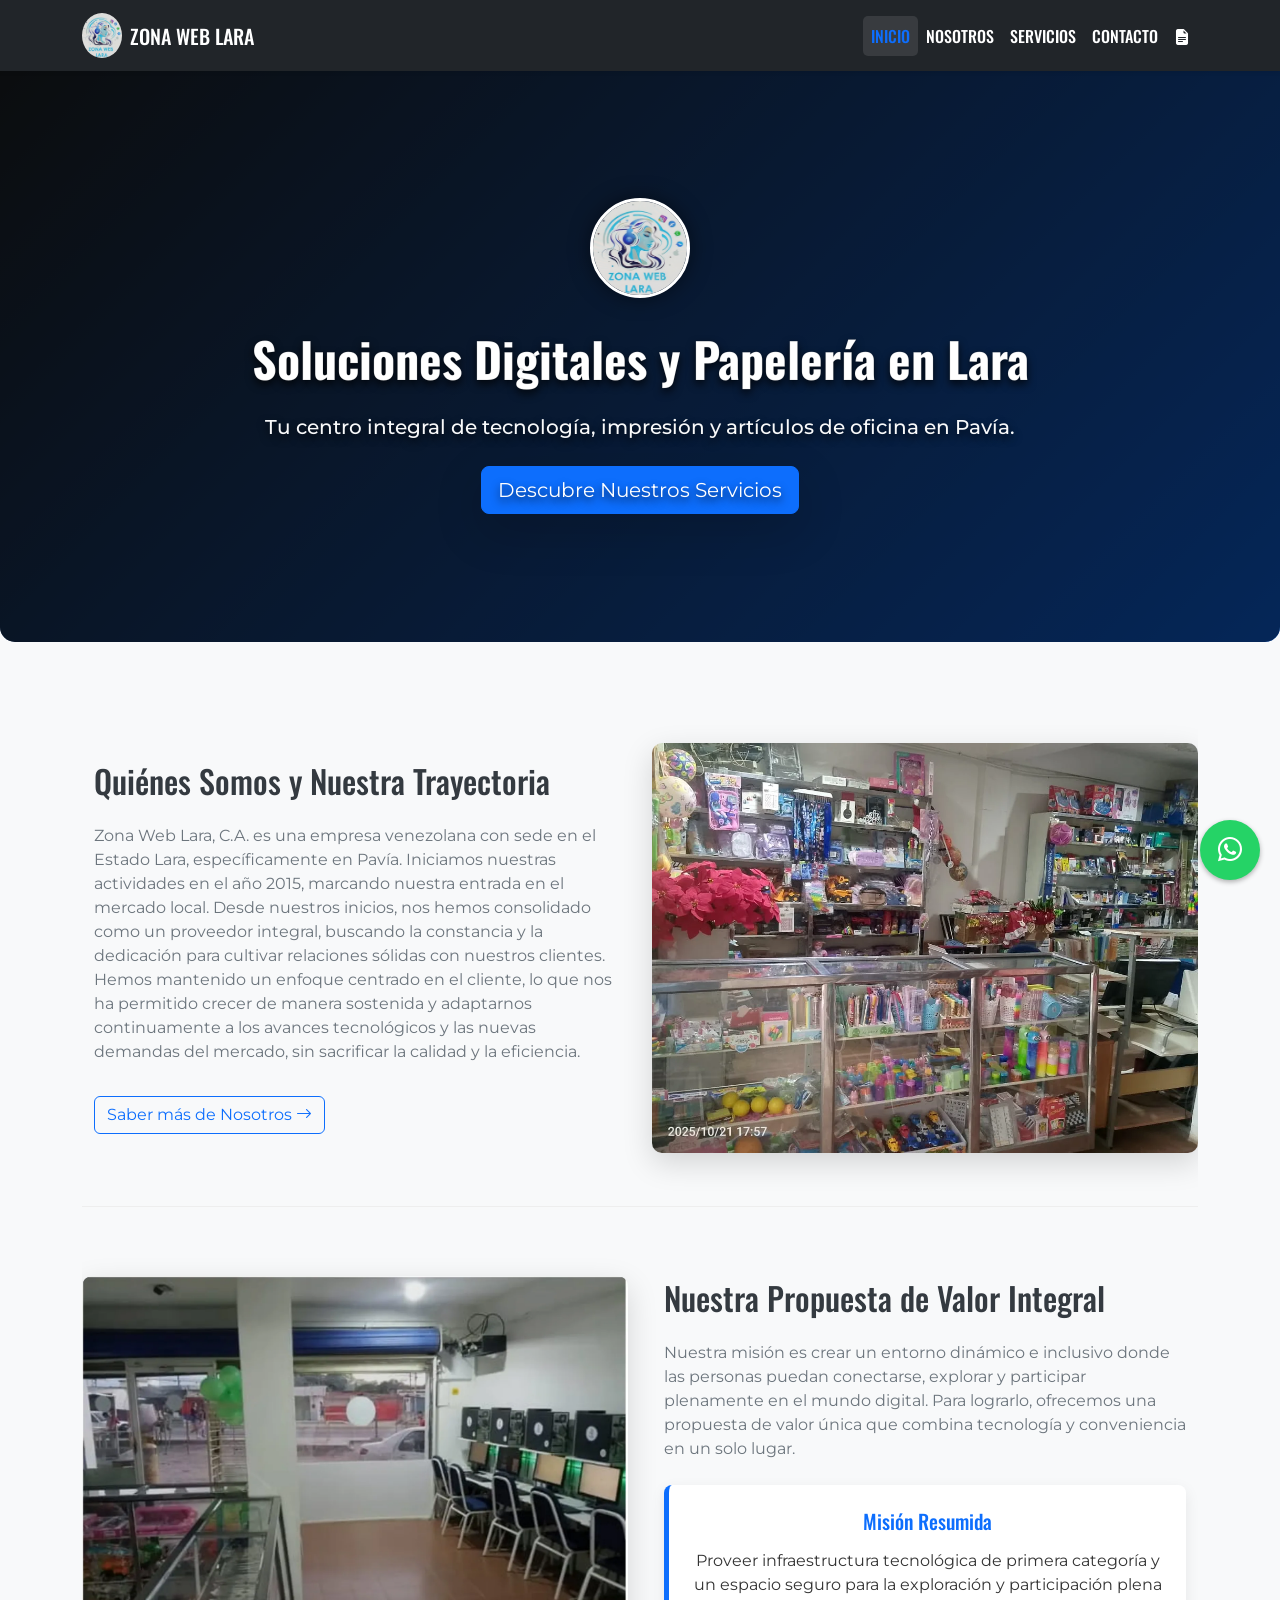
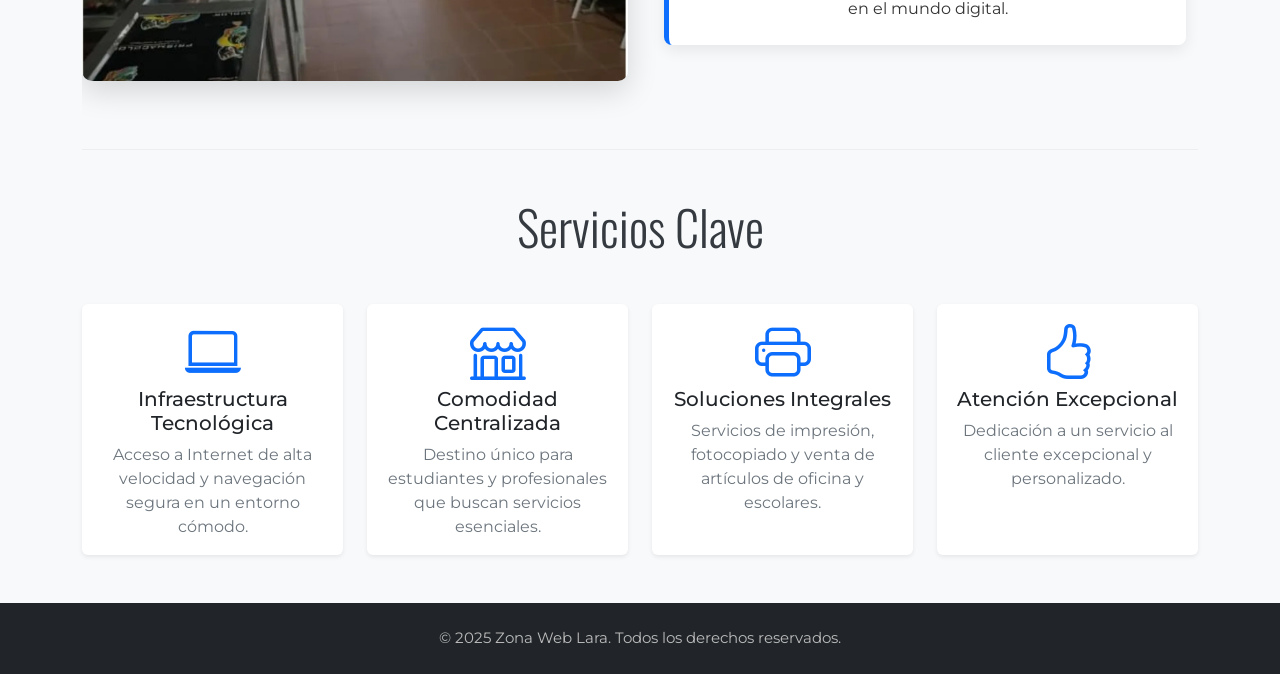
<file: index.html>
<!DOCTYPE html>
<!-- Declaración del tipo de documento: indica que este es un documento HTML5 -->

<html lang="es">
  <!-- Etiqueta raíz del documento HTML. El atributo 'lang="es"' indica que el contenido está en español para accesibilidad y SEO -->

  <head>
    <!-- Sección de metadatos y recursos del documento. No se muestra visualmente al usuario -->

    <meta charset="UTF-8" />
    <!-- Especifica la codificación de caracteres como UTF-8, que soporta caracteres internacionales y especiales -->

    <meta name="viewport" content="width=device-width, initial-scale=1.0" />
    <!-- Configura la vista en dispositivos móviles: ancho igual al del dispositivo y escala inicial de 1 (sin zoom) -->

    <title>Zona Web Lara | Inicio</title>
    <!-- Título de la página que aparece en la pestaña del navegador y en los resultados de búsqueda -->

    <!-- Enlace a Bootstrap 5 CSS desde CDN (Content Delivery Network) para estilos responsivos y componentes predefinidos -->
    <link
      href="https://cdn.jsdelivr.net/npm/bootstrap@5.3.3/dist/css/bootstrap.min.css"
      rel="stylesheet"
    />

    <!-- Carga fuentes personalizadas desde Google Fonts: Montserrat (400 y 700) y Oswald (500) -->
    <link
      href="https://fonts.googleapis.com/css2?family=Montserrat:wght@400;700&family=Oswald:wght@500&display=swap"
      rel="stylesheet"
    />

    <!-- Icono de la pestaña del navegador (favicon), ubicado en la carpeta 'assets' -->
    <link rel="icon" href="assets/favicon.ico" type="image/x-icon" />

    <!-- Archivo CSS personalizado local (style.css) para sobrescribir o añadir estilos propios -->
    <link rel="stylesheet" href="style.css" />

    <!-- Iconos de Bootstrap Icons desde CDN, usados en botones y elementos interactivos -->
    <link
      rel="stylesheet"
      href="https://cdn.jsdelivr.net/npm/bootstrap-icons@1.10.5/font/bootstrap-icons.css"
    />

    <!-- Estilos para la librería AOS (Animate On Scroll): animaciones al hacer scroll -->
    <link href="https://unpkg.com/aos@2.3.1/dist/aos.css" rel="stylesheet" />
  </head>

  <body>
    <!-- Contenido visible de la página web -->

    <!-- Barra de navegación fija en la parte superior usando clases de Bootstrap -->
    <nav class="navbar navbar-expand-lg navbar-dark shadow-sm">
      <!-- Contenedor que limita el ancho del contenido y centra los elementos -->
      <div class="container">
        <!-- Logotipo y nombre de la marca como enlace a la página de inicio -->
        <a class="navbar-brand d-flex align-items-center" href="index.html">
          <!-- Imagen del logotipo, redondeada y con margen derecho -->
          <img
            src="assets/logo_zwl.webp"
            alt="Logo"
            width="40"
            class="rounded-circle me-2"
          />
          <!-- Texto de la marca -->
          Zona Web Lara
        </a>

        <!-- Botón de menú colapsable para dispositivos móviles -->
        <button
          class="navbar-toggler"
          type="button"
          data-bs-toggle="collapse"
          data-bs-target="#navbarNav"
        >
          <!-- Icono predeterminado del menú hamburguesa proporcionado por Bootstrap -->
          <span class="navbar-toggler-icon"></span>
        </button>

        <!-- Contenedor colapsable del menú de navegación. Alineado a la derecha en pantallas grandes -->
        <div
          class="collapse navbar-collapse justify-content-end"
          id="navbarNav"
        >
          <!-- Lista de enlaces de navegación -->
          <ul class="navbar-nav">
            <li class="nav-item">
              <!-- Enlace activo a la página de inicio -->
              <a class="nav-link active" aria-current="page" href="index.html"
                >Inicio</a
              >
            </li>
            <li class="nav-item">
              <a class="nav-link" href="nosotros.html">Nosotros</a>
            </li>
            <li class="nav-item">
              <a class="nav-link" href="servicios.html">Servicios</a>
            </li>
            <li class="nav-item">
              <a class="nav-link" href="contacto.html">Contacto</a>
            </li>
            <!-- Ícono de manual de usuario (sin texto visible) -->
            <li class="nav-item">
              <a class="nav-link" href="manual.html" title="Manual de Usuario">
                <i class="bi bi-file-earmark-text-fill"></i>
              </a>
            </li>
          </ul>
        </div>
      </div>
    </nav>

    <!-- Sección hero (cabecera principal) con imagen de fondo implícita en CSS -->
    <header class="hero-section">
      <!-- Contenedor centrado con márgenes verticales y horizontales -->
      <div class="container hero-content">
        <!-- Logo grande en la sección hero -->
        <div class="logo">
          <img
            src="assets/logo_zwl.webp"
            class="rounded-circle"
            alt="Logo de Zona Web Lara"
          />
        </div>
        <!-- Título principal de la página -->
        <div class="name mt-3">
          <h1 class="display-3">Soluciones Digitales y Papelería en Lara</h1>
        </div>
        <!-- Texto secundario (lead) visible solo en pantallas medianas o grandes -->
        <p class="lead mt-3 mb-4 d-none d-md-block">
          Tu centro integral de tecnología, impresión y artículos de oficina en
          Pavía.
        </p>
        <!-- Botón principal que redirige a la página de servicios -->
        <a href="servicios.html" class="btn btn-primary btn-lg shadow-lg"
          >Descubre Nuestros Servicios</a
        >
      </div>
    </header>

    <!-- Contenido principal de la página -->
    <main class="container">
      <!-- Primera sección de características: "Quiénes Somos" -->
      <section class="feature-block py-5">
        <!-- Fila de Bootstrap para alinear imagen y texto -->
        <div class="row align-items-center">
          <!-- Columna con imagen, aparece a la derecha en pantallas grandes (order-lg-1) -->
          <div class="col-lg-6 order-lg-1 image-content">
            <img
              src="assets/zwl/Local.webp"
              class="content-image"
              alt="Local de Zona Web Lara"
            />
          </div>
          <!-- Columna con texto, aparece a la izquierda en pantallas grandes (order-lg-0) -->
          <!-- Aplicación de animación AOS: aparece desde la derecha al hacer scroll -->
          <div class="col-lg-6 order-lg-0 text-content" data-aos="fade-right">
            <h2 class="mb-4">Quiénes Somos y Nuestra Trayectoria</h2>
            <p class="text-secondary">
              Zona Web Lara, C.A. es una empresa venezolana con sede en el
              Estado Lara, específicamente en Pavía. Iniciamos nuestras
              actividades en el año 2015, marcando nuestra entrada en el mercado
              local. Desde nuestros inicios, nos hemos consolidado como un
              proveedor integral, buscando la constancia y la dedicación para
              cultivar relaciones sólidas con nuestros clientes. Hemos mantenido
              un enfoque centrado en el cliente, lo que nos ha permitido crecer
              de manera sostenida y adaptarnos continuamente a los avances
              tecnológicos y las nuevas demandas del mercado, sin sacrificar la
              calidad y la eficiencia.
            </p>
            <!-- Botón que lleva a la página "Nosotros" -->
            <a href="nosotros.html" class="btn btn-outline-primary mt-3"
              >Saber más de Nosotros <i class="bi bi-arrow-right"></i
            ></a>
          </div>
        </div>
      </section>

      <!-- Segunda sección de características: "Propuesta de Valor" -->
      <section class="feature-block py-5">
        <div class="row align-items-center">
          <!-- Imagen a la izquierda (por defecto) -->
          <div class="col-lg-6 image-content">
            <img
              src="assets/zwl/cyber.webp"
              class="content-image"
              alt="Cyber Café"
            />
          </div>
          <!-- Texto a la derecha con animación AOS desde la izquierda -->
          <div class="col-lg-6 text-content" data-aos="fade-left">
            <h2 class="mb-4">Nuestra Propuesta de Valor Integral</h2>
            <p class="text-secondary">
              Nuestra misión es crear un entorno dinámico e inclusivo donde las
              personas puedan conectarse, explorar y participar plenamente en el
              mundo digital. Para lograrlo, ofrecemos una propuesta de valor
              única que combina tecnología y conveniencia en un solo lugar.
            </p>
            <!-- Tarjeta informativa con la misión resumida -->
            <div class="info-card mt-4">
              <h3 class="h5">Misión Resumida</h3>
              <p class="text-center mb-0">
                Proveer infraestructura tecnológica de primera categoría y un
                espacio seguro para la exploración y participación plena en el
                mundo digital.
              </p>
            </div>
          </div>
        </div>
      </section>

      <!-- Sección de "Servicios Clave": tarjetas en cuadrícula -->
      <section class="py-5">
        <h2 class="text-center mb-5 display-5">Servicios Clave</h2>
        <!-- Cuadrícula de 4 columnas en pantallas grandes, 2 en medianas, 1 en móviles -->
        <div class="row g-4">
          <!-- Tarjeta 1: Infraestructura Tecnológica -->
          <div class="col-md-6 col-lg-3">
            <div class="card h-100 text-center shadow-sm border-0">
              <div class="card-body">
                <!-- Icono de laptop de Bootstrap Icons -->
                <i class="bi bi-laptop display-4 text-primary mb-3"></i>
                <h5 class="card-title">Infraestructura Tecnológica</h5>
                <p class="card-text text-secondary">
                  Acceso a Internet de alta velocidad y navegación segura en un
                  entorno cómodo.
                </p>
              </div>
            </div>
          </div>
          <!-- Tarjeta 2: Comodidad Centralizada -->
          <div class="col-md-6 col-lg-3">
            <div class="card h-100 text-center shadow-sm border-0">
              <div class="card-body">
                <i class="bi bi-shop display-4 text-primary mb-3"></i>
                <h5 class="card-title">Comodidad Centralizada</h5>
                <p class="card-text text-secondary">
                  Destino único para estudiantes y profesionales que buscan
                  servicios esenciales.
                </p>
              </div>
            </div>
          </div>
          <!-- Tarjeta 3: Soluciones Integrales -->
          <div class="col-md-6 col-lg-3">
            <div class="card h-100 text-center shadow-sm border-0">
              <div class="card-body">
                <i class="bi bi-printer display-4 text-primary mb-3"></i>
                <h5 class="card-title">Soluciones Integrales</h5>
                <p class="card-text text-secondary">
                  Servicios de impresión, fotocopiado y venta de artículos de
                  oficina y escolares.
                </p>
              </div>
            </div>
          </div>
          <!-- Tarjeta 4: Atención Excepcional -->
          <div class="col-md-6 col-lg-3">
            <div class="card h-100 text-center shadow-sm border-0">
              <div class="card-body">
                <i class="bi bi-hand-thumbs-up display-4 text-primary mb-3"></i>
                <h5 class="card-title">Atención Excepcional</h5>
                <p class="card-text text-secondary">
                  Dedicación a un servicio al cliente excepcional y
                  personalizado.
                </p>
              </div>
            </div>
          </div>
        </div>
      </section>
    </main>

    <!-- Botón flotante de WhatsApp (enlace directo al chat de WhatsApp con mensaje predefinido) -->
    <a
      href="https://wa.me/4125022286?text=Saludos"
      target="_blank"
      class="whatsapp-btn"
    >
      <!-- Icono de WhatsApp de Bootstrap Icons -->
      <i class="bi bi-whatsapp"></i>
    </a>

    <!-- Pie de página (footer) centrado -->
    <footer class="text-center">
      <div class="container">
        <!-- Texto con copyright y año actualizado a 2025 -->
        <p class="mb-0">
          &copy; 2025 Zona Web Lara. Todos los derechos reservados.
        </p>
      </div>
    </footer>

    <!-- Scripts al final del body para mejorar el rendimiento de carga -->

    <!-- Bootstrap JS (incluye Popper.js) para funcionalidad interactiva (menú colapsable, etc.) -->
    <script src="https://cdn.jsdelivr.net/npm/bootstrap@5.3.3/dist/js/bootstrap.bundle.min.js"></script>

    <!-- Librería AOS (Animate On Scroll) para animaciones al hacer scroll -->
    <script src="https://unpkg.com/aos@2.3.1/dist/aos.js"></script>

    <!-- Script personalizado para inicializar y ajustar AOS -->
    <script>
      // Inicializa AOS con opciones personalizadas
      AOS.init({
        once: true,
        /* La animación solo ocurre una vez al hacer scroll. Evita repeticiones al subir/bajar, mejorando la experiencia */
        duration: 1000,
        /* Duración de la animación en milisegundos (1 segundo) */
        disable: "mobile",
        /* Opción comentada por defecto: si se descomenta, desactivaría AOS en móviles para mejorar rendimiento */
      });

      // Recalcula las animaciones AOS una vez que la página ha cargado completamente
      // Útil para asegurar que las animaciones se apliquen correctamente tras imágenes o fuentes
      window.addEventListener("load", function () {
        AOS.refresh();
      });
    </script>
  </body>
</html>
</file>
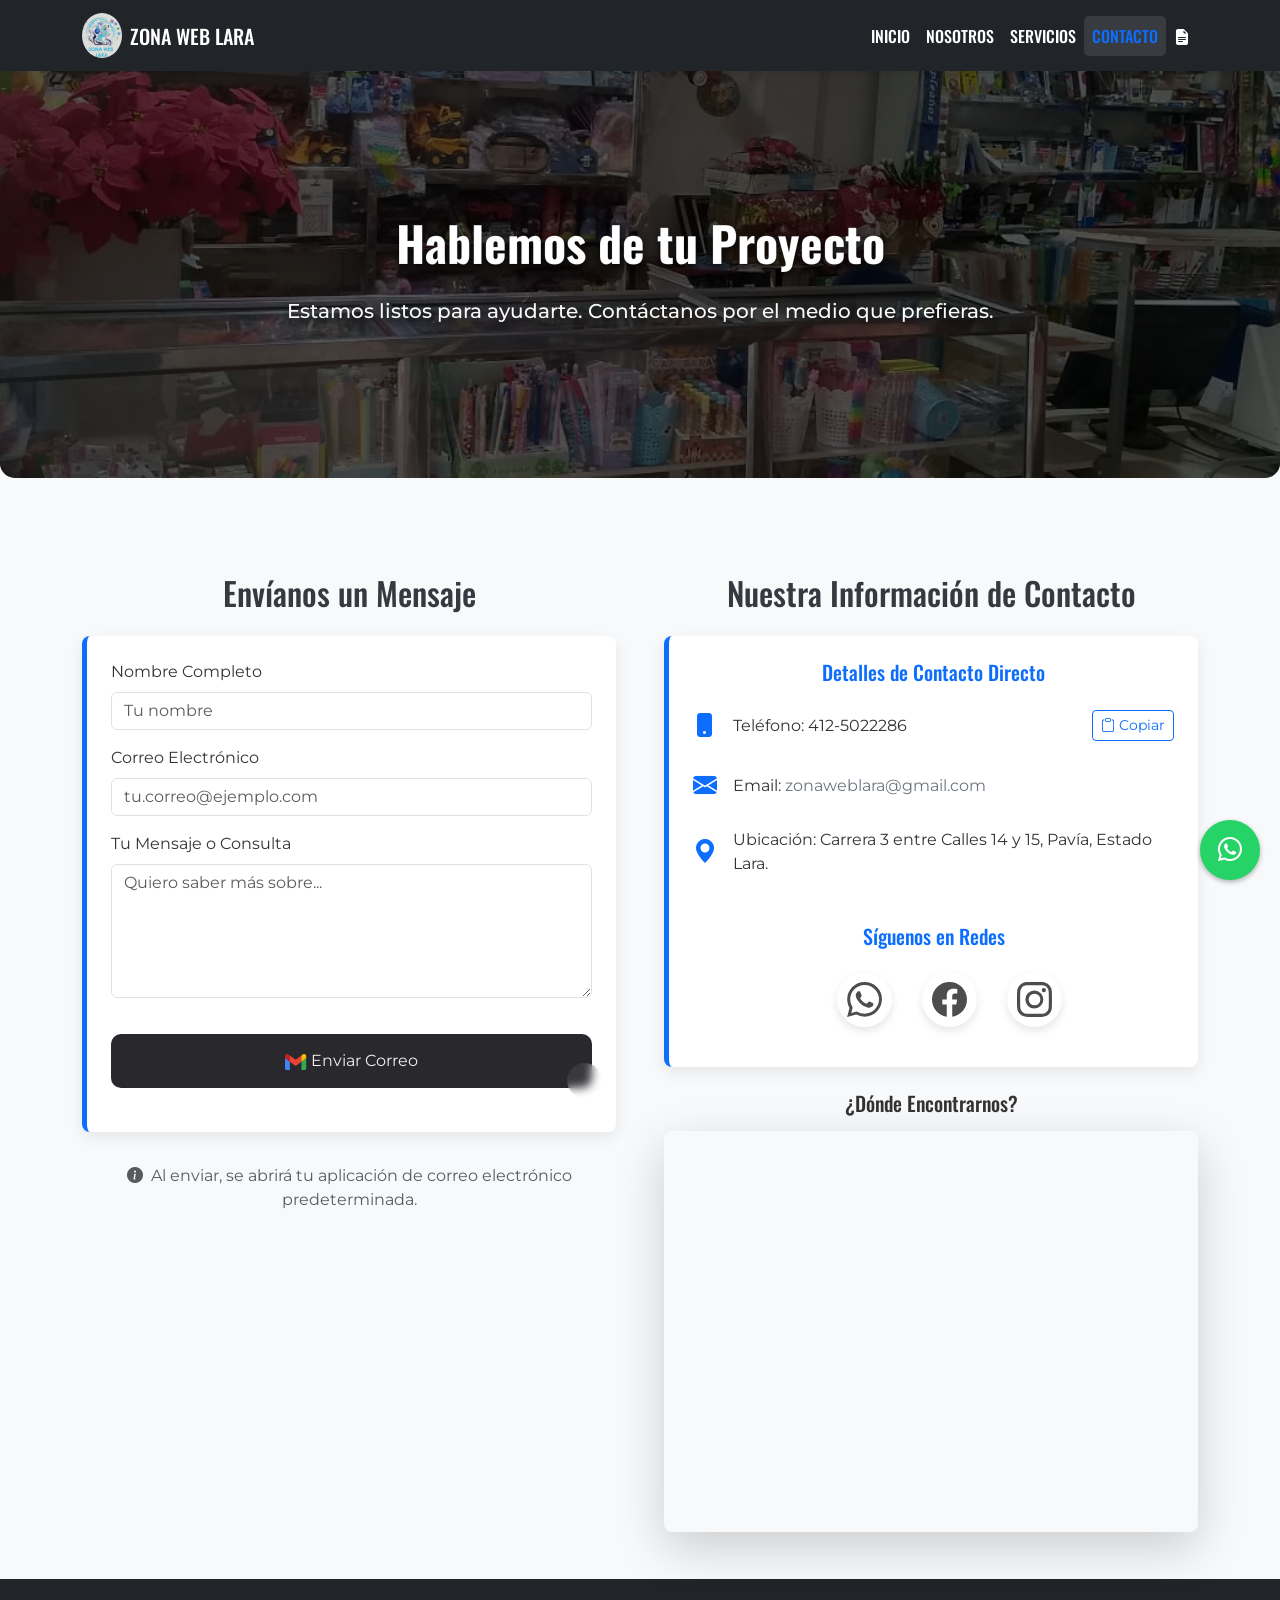
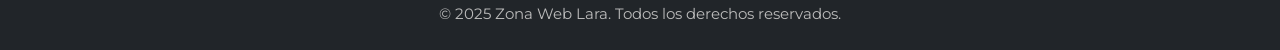
<file: contacto.html>
<!DOCTYPE html>
<!--
  Declaración del tipo de documento HTML5.
  Indica al navegador que renderice el documento como HTML moderno.
-->
<html lang="es">
  <!--
    Atributo lang="es" para indicar que el contenido está en español.
    Esto ayuda a motores de búsqueda y a tecnologías de asistencia (lectores de pantalla).
  -->
  <head>
    <!-- Metadatos y enlaces a recursos -->

    <meta charset="UTF-8" />
    <!--
      Define la codificación de caracteres del documento (UTF-8 permite acentos y caracteres especiales).
    -->

    <meta name="viewport" content="width=device-width, initial-scale=1.0" />
    <!--
      Meta viewport para que el sitio sea responsivo en móviles:
      - width=device-width hace que el ancho de la página sea el ancho del dispositivo.
      - initial-scale=1.0 evita zoom inicial no deseado.
    -->

    <title>Zona Web Lara | Contacto</title>
    <!--
      Título que aparece en la pestaña del navegador y en resultados de búsqueda.
    -->

    <link
      href="https://cdn.jsdelivr.net/npm/bootstrap@5.3.3/dist/css/bootstrap.min.css"
      rel="stylesheet"
    />
    <!--
      Enlace al CSS de Bootstrap (CDN).
      Proporciona utilidades, grid, componentes y estilos básicos.
    -->

    <link
      rel="stylesheet"
      href="https://cdn.jsdelivr.net/npm/bootstrap-icons@1.10.5/font/bootstrap-icons.css"
    />
    <!--
      Iconos de Bootstrap (clase .bi). Permite usar íconos mediante <i class="bi bi-...">.
    -->

    <link
      href="https://fonts.googleapis.com/css2?family=Montserrat:wght@400;700&family=Oswald:wght@500&display=swap"
      rel="stylesheet"
    />
    <!--
      Importa las fuentes Montserrat y Oswald desde Google Fonts.
      Se usan para tipografía personalizada en el sitio.
    -->

    <link
      rel="stylesheet"
      href="https://cdnjs.cloudflare.com/ajax/libs/font-awesome/6.5.2/css/all.min.css"
    />
    <!--
      Font Awesome (otra librería de íconos). Se agrega por compatibilidad o íconos adicionales.
    -->

    <link rel="icon" href="assets/favicon.ico" type="image/x-icon" />
    <!--
      Favicon que aparece en la pestaña del navegador.
    -->

    <link rel="stylesheet" href="style.css" />
    <!--
      Hoja de estilos local del proyecto. Contiene estilos personalizados (clases como .hero-section, .info-card, .whatsapp-btn, etc.).
    -->

    <link href="https://unpkg.com/aos@2.3.1/dist/aos.css" rel="stylesheet" />
    <!--
      CSS de AOS (Animate On Scroll) para animaciones al hacer scroll.
      Permite usar atributos data-aos en elementos HTML.
    -->
  </head>

  <body>
    <!-- ======= Barra de navegación (Navbar) ======= -->
    <nav class="navbar navbar-expand-lg navbar-dark shadow-sm">
      <!--
        Navbar con clases de Bootstrap:
        - navbar-expand-lg: la barra se expande en pantallas grandes y colapsa en pequeñas.
        - navbar-dark: estilo oscuro (colores de texto adaptados).
        - shadow-sm: sombra pequeña debajo de la barra.
      -->
      <div class="container">
        <!-- Contenedor centrado y con padding horizontal (Bootstrap .container) -->
        <a class="navbar-brand d-flex align-items-center" href="index.html">
          <!--
            Enlace al inicio con marca (logo + texto).
            .d-flex y .align-items-center para alinear verticalmente el logo y el texto.
          -->
          <img
            src="assets/logo_zwl.webp"
            alt="Logo de Zona Web Lara"
            width="40"
            class="rounded-circle me-2"
          />
          <!--
            Imagen del logo:
            - src: ruta relativa al archivo.
            - alt: texto alternativo para accesibilidad.
            - width: tamaño en píxeles.
            - rounded-circle: borde redondeado (Bootstrap).
            - me-2: margin-end para separar imagen del texto (espacio a la derecha).
          -->
          Zona Web Lara
        </a>

        <button
          class="navbar-toggler"
          type="button"
          data-bs-toggle="collapse"
          data-bs-target="#navbarNav"
        >
          <span class="navbar-toggler-icon"></span>
        </button>
        <!--
          Botón que aparece en vistas pequeñas para desplegar/colapsar el menú.
          - data-bs-toggle y data-bs-target son atributos usados por Bootstrap JS para controlar el colapso.
        -->

        <div
          class="collapse navbar-collapse justify-content-end"
          id="navbarNav"
        >
          <!--
            Contenedor de los enlaces del navbar.
            - collapse navbar-collapse: hace la animación/colapso en móviles.
            - justify-content-end: alinea los enlaces a la derecha.
            - id="navbarNav": referencia usada por el botón toggler.
          -->
          <ul class="navbar-nav">
            <!-- Lista de enlaces de navegación -->
            <li class="nav-item">
              <a class="nav-link" href="index.html">Inicio</a>
            </li>

            <li class="nav-item">
              <a class="nav-link" href="nosotros.html">Nosotros</a>
            </li>

            <li class="nav-item">
              <a class="nav-link" href="servicios.html">Servicios</a>
            </li>

            <li class="nav-item">
              <a
                class="nav-link active"
                aria-current="page"
                href="contacto.html"
                >Contacto</a
              >
              <!--
                El enlace "Contacto" tiene:
                - class="active": indica visualmente la página actual.
                - aria-current="page": mejora accesibilidad indicando la página actual a lectores de pantalla.
              -->
            </li>

            <li class="nav-item">
              <a class="nav-link" href="manual.html" title="Manual de Usuario">
                <i class="bi bi-file-earmark-text-fill"></i>
                <!-- Icono (Bootstrap Icons) que representa un manual/documento -->
              </a>
            </li>
          </ul>
        </div>
      </div>
    </nav>

    <!-- ======= Header / Hero Section ======= -->
    <header
      class="hero-section"
      style="
        background-image: url('assets/zwl/Local.webp');
        background-size: cover;
        background-position: center;
      "
    >
      <!--
        Sección hero con imagen de fondo:
        - background-image: ruta a la imagen de cabecera.
        - background-size: cover -> hace que la imagen cubra todo el contenedor.
        - background-position: center -> centra la imagen.
        La clase .hero-section probablemente tenga estilos adicionales en style.css.
      -->
      <div class="container hero-content">
        <!-- Contenido dentro del hero -->
        <h1 class="display-3">Hablemos de tu Proyecto</h1>
        <!--
          Título principal:
          - display-3: clase de Bootstrap para un texto grande y llamativo.
        -->

        <p class="lead mt-3 mb-4 d-none d-md-block">
          Estamos listos para ayudarte. Contáctanos por el medio que prefieras.
        </p>
        <!--
          Párrafo descriptivo:
          - lead: estilo de Bootstrap para texto destacado.
          - mt-3 mb-4: margenes superior e inferior.
          - d-none d-md-block: oculto en pantallas pequeñas, visible a partir de md (responsive).
        -->
      </div>
    </header>

    <!-- ======= Main / Contenido principal ======= -->
    <main class="container py-5">
      <!--
        Contenedor principal con padding vertical (py-5).
        Aquí se ubican el formulario y la columna de información de contacto.
      -->
      <div class="row g-5">
        <!--
          Grid de Bootstrap:
          - row: fila.
          - g-5: gap entre columnas.
        -->

        <!-- Columna izquierda: formulario -->
        <div class="col-lg-6">
          <h2 class="mb-4 text-center">Envíanos un Mensaje</h2>

          <div class="info-card p-4">
            <!--
              .info-card es una clase personalizada (estilos en style.css).
              p-4: padding interno del bloque.
            -->
            <form
              id="formulario-contacto"
              class="text-start"
              data-aos="fade-down"
              data-aos-easing="linear"
              data-aos-duration="1500"
            >
              <!--
                Formulario con:
                - id para referenciar desde JavaScript (email.js u otros).
                - class text-start para alinear texto a la izquierda.
                - Atributos data-aos para animación al aparecer (AOS: fade-down, easing linear, duración 1500ms).
              -->

              <div class="mb-3">
                <!-- Grupo del campo Nombre -->
                <label for="nombre" class="form-label">Nombre Completo</label>
                <!--
                  <label for="nombre"> enlaza con el input que tiene id="nombre" (accesibilidad).
                -->
                <input
                  type="text"
                  class="form-control"
                  id="nombre"
                  required
                  placeholder="Tu nombre"
                />
                <!--
                  Input de tipo texto:
                  - class form-control para estilo Bootstrap.
                  - required: campo obligatorio.
                  - placeholder: texto guía dentro del input.
                -->
              </div>

              <div class="mb-3">
                <!-- Grupo del campo Email -->
                <label for="email" class="form-label">Correo Electrónico</label>
                <input
                  type="email"
                  class="form-control"
                  id="email"
                  required
                  placeholder="tu.correo@ejemplo.com"
                />
                <!--
                  Input tipo email valida sintaxis básica de correo en navegadores modernos.
                -->
              </div>

              <div class="mb-3">
                <!-- Grupo del campo Mensaje -->
                <label for="mensaje" class="form-label"
                  >Tu Mensaje o Consulta</label
                >
                <textarea
                  class="form-control"
                  id="mensaje"
                  rows="5"
                  required
                  placeholder="Quiero saber más sobre..."
                ></textarea>
                <!--
                  Textarea para mensaje más largo:
                  - rows="5" indica altura aproximada.
                -->
              </div>

              <div class="d-grid">
                <!--
                  d-grid convierte el contenedor en una cuadricula; útil para que el botón ocupe todo el ancho.
                -->
                <button
                  class="button"
                  style="margin-top: 20px; margin-bottom: 20px"
                >
                  <!--
                    Botón principal del formulario.
                    Observa que dentro del botón hay un <a href="mailto:...">: al hacer clic se abrirá la app de correo.
                    Nota: El uso de <a> dentro de <button> funciona pero no es la práctica más común — aquí el objetivo es disparar la acción mailto.
                  -->
                  <a
                    href="mailto:zonaweblara@gmail.com"
                    style="text-decoration: none; color: inherit"
                  >
                    <!--
                      Enlace mailto:
                      - Al pulsarlo, abre cliente de correo predeterminado con la dirección ya aplicada.
                      - style inline para quitar subrayado y heredar color del botón.
                    -->

                    <!-- SVG del icono (parecido al logo de Google Mail/colores) -->
                    <svg
                      xmlns="http://www.w3.org/2000/svg"
                      width="1.33em"
                      height="1em"
                      viewBox="0 0 256 193"
                    >
                      <!--
                        SVG compuesto por varios <path> con diferentes colores.
                        Cada <path> aporta una parte del icono.
                      -->
                      <path
                        fill="#4285f4"
                        d="M58.182 192.05V93.14L27.507 65.077L0 49.504v125.091c0 9.658 7.825 17.455 17.455 17.455z"
                      />
                      <path
                        fill="#34a853"
                        d="M197.818 192.05h40.727c9.659 0 17.455-7.826 17.455-17.455V49.505l-31.156 17.837l-27.026 25.798z"
                      />
                      <path
                        fill="#ea4335"
                        d="m58.182 93.14l-4.174-38.647l4.174-36.989L128 69.868l69.818-52.364l4.669 34.992l-4.669 40.644L128 145.504z"
                      />
                      <path
                        fill="#fbbc04"
                        d="M197.818 17.504V93.14L256 49.504V26.231c0-21.585-24.64-33.89-41.89-20.945z"
                      />
                      <path
                        fill="#c5221f"
                        d="m0 49.504l26.759 20.07L58.182 93.14V17.504L41.89 5.286C24.61-7.66 0 4.646 0 26.23z"
                      />
                    </svg>
                    Enviar Correo
                    <!--
                      Texto visible junto al icono dentro del botón.
                      El espacio antes de "Enviar Correo" es un espacio duro (se observa por la entidad o espacio directo).
                    -->
                  </a>
                </button>
              </div>
            </form>
          </div>

          <p class="text-muted text-center mt-3">
            <i class="bi bi-info-circle-fill me-2"></i>Al enviar, se abrirá tu
            aplicación de correo electrónico predeterminada.
          </p>
          <!--
            Nota informativa para el usuario indicando que se abrirá el cliente de correo.
            .text-muted baja la intensidad del texto, .text-center centra el párrafo.
          -->
        </div>

        <!-- Columna derecha: información de contacto -->
        <div
          class="col-lg-6"
          data-aos="fade-right"
          data-aos-offset="300"
          data-aos-easing="ease-in-sine"
        >
          <!--
            Columna con atributos data-aos para animación (fade-right).
            data-aos-offset controla el desplazamiento para iniciar la animación.
          -->
          <h2 class="mb-4 text-center">Nuestra Información de Contacto</h2>

          <div class="info-card p-4 mb-4">
            <h3 class="h5 text-center mb-4 text-primary">
              Detalles de Contacto Directo
            </h3>

            <ul class="list-unstyled text-start">
              <!-- Lista sin estilos de listas (sin bullets) -->

              <li
                class="mb-4 d-flex align-items-center justify-content-between"
              >
                <!--
                  Elemento de lista que muestra el teléfono y un botón "Copiar".
                  - d-flex y align-items-center alinean el contenido verticalmente.
                  - justify-content-between separa el contenido en extremos (texto a la izquierda, botón a la derecha).
                -->
                <div class="d-flex align-items-center">
                  <i class="bi bi-phone-fill text-primary me-3 fs-4"></i>
                  <!-- Icono de teléfono (Bootstrap Icons). fs-4 ajusta tamaño. -->

                  <span
                    >Teléfono: <span id="412-5022286">412-5022286</span></span
                  >
                  <!--
                    Texto con número telefónico.
                    - El número está envuelto en un <span id="412-5022286"> — eso permite copiarlo desde JS (aunque el id numérico no es una práctica ideal; preferible usar id sin caracteres especiales). Aquí se mantiene tal cual.
                  -->
                </div>

                <button
                  class="btn btn-sm btn-outline-primary"
                  onclick="copiarTexto()"
                  title="Copiar número de teléfono"
                >
                  <i class="bi bi-clipboard"></i> Copiar
                </button>
                <!--
                  Botón que al hacer clic ejecuta la función copiarTexto() definida en copy.js.
                  - title proporciona tooltip nativo al pasar el ratón.
                -->
              </li>

              <li class="mb-4 d-flex align-items-center">
                <i class="bi bi-envelope-fill text-primary me-3 fs-4"></i>
                <span
                  >Email:
                  <a
                    href="mailto:zonaweblara@gmail.com"
                    class="text-decoration-none text-secondary"
                    >zonaweblara@gmail.com</a
                  ></span
                >
                <!--
                  Email mostrado como enlace mailto: al click abrirá el cliente de correo.
                -->
              </li>

              <li class="d-flex align-items-center">
                <i class="bi bi-geo-alt-fill text-primary me-3 fs-4"></i>
                <span
                  >Ubicación: Carrera 3 entre Calles 14 y 15, Pavía, Estado
                  Lara.</span
                >
                <!--
                  Dirección física. Icono de localización (Bootstrap Icons).
                -->
              </li>
            </ul>

            <h3 class="h5 text-center mt-5 mb-4 text-primary">
              Síguenos en Redes
            </h3>

            <div class="d-flex justify-content-center gap-4">
              <!-- Contenedor centrado para íconos de redes sociales -->
              <ul class="example-2">
                <!-- Lista personalizada (clases .example-2 y .icon-content están definidas en style.css) -->

                <!-- === WhatsApp === -->
                <li class="icon-content">
                  <a
                    data-social="whatsapp"
                    aria-label="Whatsapp"
                    href="https://wa.me/4125022286?text=Saludos"
                  >
                    <!--
                      Enlace a API de WhatsApp (wa.me) para abrir chat directo con número y mensaje predefinido.
                      - data-social se puede usar por CSS/JS para estilos/funcionalidad específicas.
                      - aria-label mejora accesibilidad.
                    -->
                    <div class="filled"></div>
                    <!-- Elemento decorativo (relleno) manejado por CSS. -->

                    <!-- SVG con el icono de WhatsApp -->
                    <svg
                      xml:space="preserve"
                      viewBox="0 0 24 24"
                      class="bi bi-whatsapp"
                      fill="currentColor"
                      height="24"
                      width="24"
                      xmlns="http://www.w3.org/2000/svg"
                    >
                      <path
                        fill="currentColor"
                        d="M17.472 14.382c-.297-.149-1.758-.867-2.03-.967-.273-.099-.471-.148-.67.15-.197.297-.767.966-.94 1.164-.173.199-.347.223-.644.075-.297-.15-1.255-.463-2.39-1.475-.883-.788-1.48-1.761-1.653-2.059-.173-.297-.018-.458.13-.606.134-.133.298-.347.446-.52.149-.174.198-.298.298-.497.099-.198.05-.371-.025-.52-.075-.149-.669-1.612-.916-2.207-.242-.579-.487-.5-.669-.51-.173-.008-.371-.01-.57-.01-.198 0-.52.074-.792.372-.272.297-1.04 1.016-1.04 2.479 0 1.462 1.065 2.875 1.213 3.074.149.198 2.096 3.2 5.077 4.487.709.306 1.262.489 1.694.625.712.227 1.36.195 1.871.118.571-.085 1.758-.719 2.006-1.413.248-.694.248-1.289.173-1.413-.074-.124-.272-.198-.57-.347m-5.421 7.403h-.004a9.87 9.87 0 01-5.031-1.378l-.361-.214-3.741.982.998-3.648-.235-.374a9.86 9.86 0 01-1.51-5.26c.001-5.45 4.436-9.884 9.888-9.884 2.64 0 5.122 1.03 6.988 2.898a9.825 9.825 0 012.893 6.994c-.003 5.45-4.437 9.884-9.885 9.884m8.413-18.297A11.815 11.815 0 0012.05 0C5.495 0 .16 5.335.157 11.892c0 2.096.547 4.142 1.588 5.945L.057 24l6.305-1.654a11.882 11.882 0 005.683 1.448h.005c6.554 0 11.89-5.335 11.893-11.893a11.821 11.821 0 00-3.48-8.413Z"
                      />
                    </svg>
                  </a>
                  <div class="tooltip">Whatsapp</div>
                  <!-- Tooltip personalizado que se muestra en hover (estilos en CSS). -->
                </li>

                <!-- === Facebook === -->
                <li class="icon-content">
                  <a
                    data-social="facebook"
                    aria-label="Facebook"
                    href="https://www.facebook.com/zona.web.lara.2023"
                  >
                    <div class="filled"></div>
                    <!-- SVG icono de Facebook -->
                    <svg
                      xml:space="preserve"
                      viewBox="0 0 24 24"
                      class="bi bi-facbook"
                      fill="currentColor"
                      height="24"
                      width="24"
                      xmlns="http://www.w3.org/2000/svg"
                    >
                      <path
                        fill="currentColor"
                        d="M23.9981 11.9991C23.9981 5.37216 18.626 0 11.9991 0C5.37216 0 0 5.37216 0 11.9991C0 17.9882 4.38789 22.9522 10.1242 23.8524V15.4676H7.07758V11.9991H10.1242V9.35553C10.1242 6.34826 11.9156 4.68714 14.6564 4.68714C15.9692 4.68714 17.3424 4.92149 17.3424 4.92149V7.87439H15.8294C14.3388 7.87439 13.8739 8.79933 13.8739 9.74824V11.9991H17.2018L16.6698 15.4676H13.8739V23.8524C19.6103 22.9522 23.9981 17.9882 23.9981 11.9991Z"
                      />
                    </svg>
                  </a>
                  <div class="tooltip">Facebook</div>
                </li>

                <!-- === Instagram === -->
                <li class="icon-content">
                  <a
                    data-social="instagram"
                    aria-label="Instagram"
                    href="https://www.instagram.com/zonaweblara?igsh=YzljYTk1ODg3Zg=="
                  >
                    <div class="filled"></div>
                    <!-- SVG icono de Instagram -->
                    <svg
                      xml:space="preserve"
                      viewBox="0 0 16 16"
                      class="bi bi-instagram"
                      fill="currentColor"
                      height="16"
                      width="16"
                      xmlns="http://www.w3.org/2000/svg"
                    >
                      <path
                        fill="currentColor"
                        d="M8 0C5.829 0 5.556.01 4.703.048 3.85.088 3.269.222 2.76.42a3.9 3.9 0 0 0-1.417.923A3.9 3.9 0 0 0 .42 2.76C.222 3.268.087 3.85.048 4.7.01 5.555 0 5.827 0 8.001c0 2.172.01 2.444.048 3.297.04.852.174 1.433.372 1.942.205.526.478.972.923 1.417.444.445.89.719 1.416.923.51.198 1.09.333 1.942.372C5.555 15.99 5.827 16 8 16s2.444-.01 3.298-.048c.851-.04 1.434-.174 1.943-.372a3.9 3.9 0 0 0 1.416-.923c.445-.445.718-.891.923-1.417.197-.509.332-1.09.372-1.942C15.99 10.445 16 10.173 16 8s-.01-2.445-.048-3.299c-.04-.851-.175-1.433-.372-1.941a3.9 3.9 0 0 0-.923-1.417A3.9 3.9 0 0 0 13.24.42c-.51-.198-1.092-.333-1.943-.372C10.443.01 10.172 0 7.998 0zm-.717 1.442h.718c2.136 0 2.389.007 3.232.046.78.035 1.204.166 1.486.275.373.145.64.319.92.599s.453.546.598.92c.11.281.24.705.275 1.485.039.843.047 1.096.047 3.231s-.008 2.389-.047 3.232c-.035.78-.166 1.203-.275 1.485a2.5 2.5 0 0 1-.599.919c-.28.28-.546.453-.92.598-.28.11-.704.24-1.485.276-.843.038-1.096.047-3.232.047s-2.39-.009-3.233-.047c-.78-.036-1.203-.166-1.485-.276a2.5 2.5 0 0 1-.92-.598 2.5 2.5 0 0 1-.6-.92c-.109-.281-.24-.705-.275-1.485-.038-.843-.046-1.096-.046-3.233s.008-2.388.046-3.231c.036-.78.166-1.204.276-1.486.145-.373.319-.64.599-.92s.546-.453.92-.598c.282-.11.705-.24 1.485-.276.738-.034 1.024-.044 2.515-.045zm4.988 1.328a.96.96 0 1 0 0 1.92.96.96 0 0 0 0-1.92m-4.27 1.122a4.109 4.109 0 1 0 0 8.217 4.109 4.109 0 0 0 0-8.217m0 1.441a2.667 2.667 0 1 1 0 5.334 2.667 2.667 0 0 1 0-5.334"
                      />
                    </svg>
                  </a>
                  <div class="tooltip">Instagram</div>
                </li>
              </ul>
            </div>
          </div>

          <h3 class="h5 text-center mb-3">¿Dónde Encontrarnos?</h3>
          <!--
            Título para la sección del mapa.
          -->

          <div
            class="ratio ratio-4x3 shadow-lg rounded-3"
            data-aos="flip-left"
            data-aos-easing="ease-out-cubic"
            data-aos-duration="2000"
          >
            <!--
              Contenedor responsivo para el iframe del mapa:
              - ratio-4x3: aspecto 4:3 (Bootstrap).
              - shadow-lg y rounded-3: sombra grande y bordes redondeados.
              - data-aos para animación flip-left.
            -->
            <iframe
              src="https://www.google.com/maps/embed?pb=!1m18!1m12!1m3!1d15707.954752187313!2d-69.29415449999999!3d10.09101145!2m3!1f0!2f0!3f0!3m2!1i1024!2i768!4f13.1!3m3!1m2!1s0x8e833405c92c57f7%3A0x8e833405c92c57f7!2sPavi%CC%81a%2C%20Lara%2C%20Venezuela!5e0!3m2!1sen!2sus!4v1678252200000!5m2!1sen!2sus"
              style="border: 0"
              allowfullscreen=""
              loading="lazy"
              referrerpolicy="no-referrer-when-downgrade"
              class="rounded-3"
            ></iframe>
            <!--
              IFrame incorporado con Google Maps:
              - src contiene parámetros que definen la ubicación y zoom.
              - style="border:0" quita el borde por defecto.
              - allowfullscreen permite modo pantalla completa.
              - loading="lazy" retarda la carga hasta que sea necesario (mejora rendimiento).
              - referrerpolicy controla la política de referencia.
              - class rounded-3 aplica esquinas redondeadas.
            -->
          </div>
        </div>
      </div>
    </main>

    <!-- Botón flotante de WhatsApp -->
    <a
      href="https://wa.me/4125022286?text=Saludos"
      target="_blank"
      class="whatsapp-btn"
    >
      <i class="bi bi-whatsapp"></i>
      <!--
        Botón flotante que abre WhatsApp en nueva pestaña (target="_blank").
        .whatsapp-btn es una clase personalizada que fija el botón en la esquina (estilos en style.css).
      -->
    </a>

    <!-- Footer -->
    <footer class="text-center">
      <div class="container">
        <p class="mb-0">© 2025 Zona Web Lara. Todos los derechos reservados.</p>
        <!--
          Información de derechos de autor.
        -->
      </div>
    </footer>

    <!-- ======= Scripts (JS) ======= -->
    <script src="https://cdn.jsdelivr.net/npm/bootstrap@5.3.3/dist/js/bootstrap.bundle.min.js"></script>
    <!--
      Bundle de Bootstrap que incluye Popper y funcionalidades JS (collapse, dropdowns, modals...).
    -->

    <script src="copy.js"></script>
    <!--
      Archivo local copy.js (contiene, presumiblemente, la función copiarTexto() usada en el botón "Copiar").
      Se carga aquí para que el DOM ya exista cuando el script se ejecute.
    -->

    <script src="email.js"></script>
    <!--
      Archivo local email.js (posible manejo de validación/envío de formulario).
    -->

    <script src="https://unpkg.com/aos@2.3.1/dist/aos.js"></script>
    <!--
      Librería AOS (Animate On Scroll) para animaciones al hacer scroll.
    -->

    <script>
      /* Inicialización de AOS con opciones */
      AOS.init({
        once: true /* La animación solo ocurre una vez. Evita que se repita al subir, eliminando saltos */,
        duration: 1000 /* Duración por defecto de las animaciones (en ms) */,
        disable:
          "mobile" /* OPCIONAL: Si el problema persiste, descomenta esta línea para apagar AOS solo en celulares */,
      });

      // Parche extra: Recalcular AOS cuando carga la página completamente
      window.addEventListener("load", function () {
        AOS.refresh();
      });
      /* 
          - AOS.init(): configura la librería con las opciones pasadas.
          - window.addEventListener('load', ...) asegura que AOS refresque sus cálculos
            cuando todas las imágenes y recursos estén cargados (evita que las animaciones se desplacen mal).
        */
    </script>
  </body>
</html>
</file>
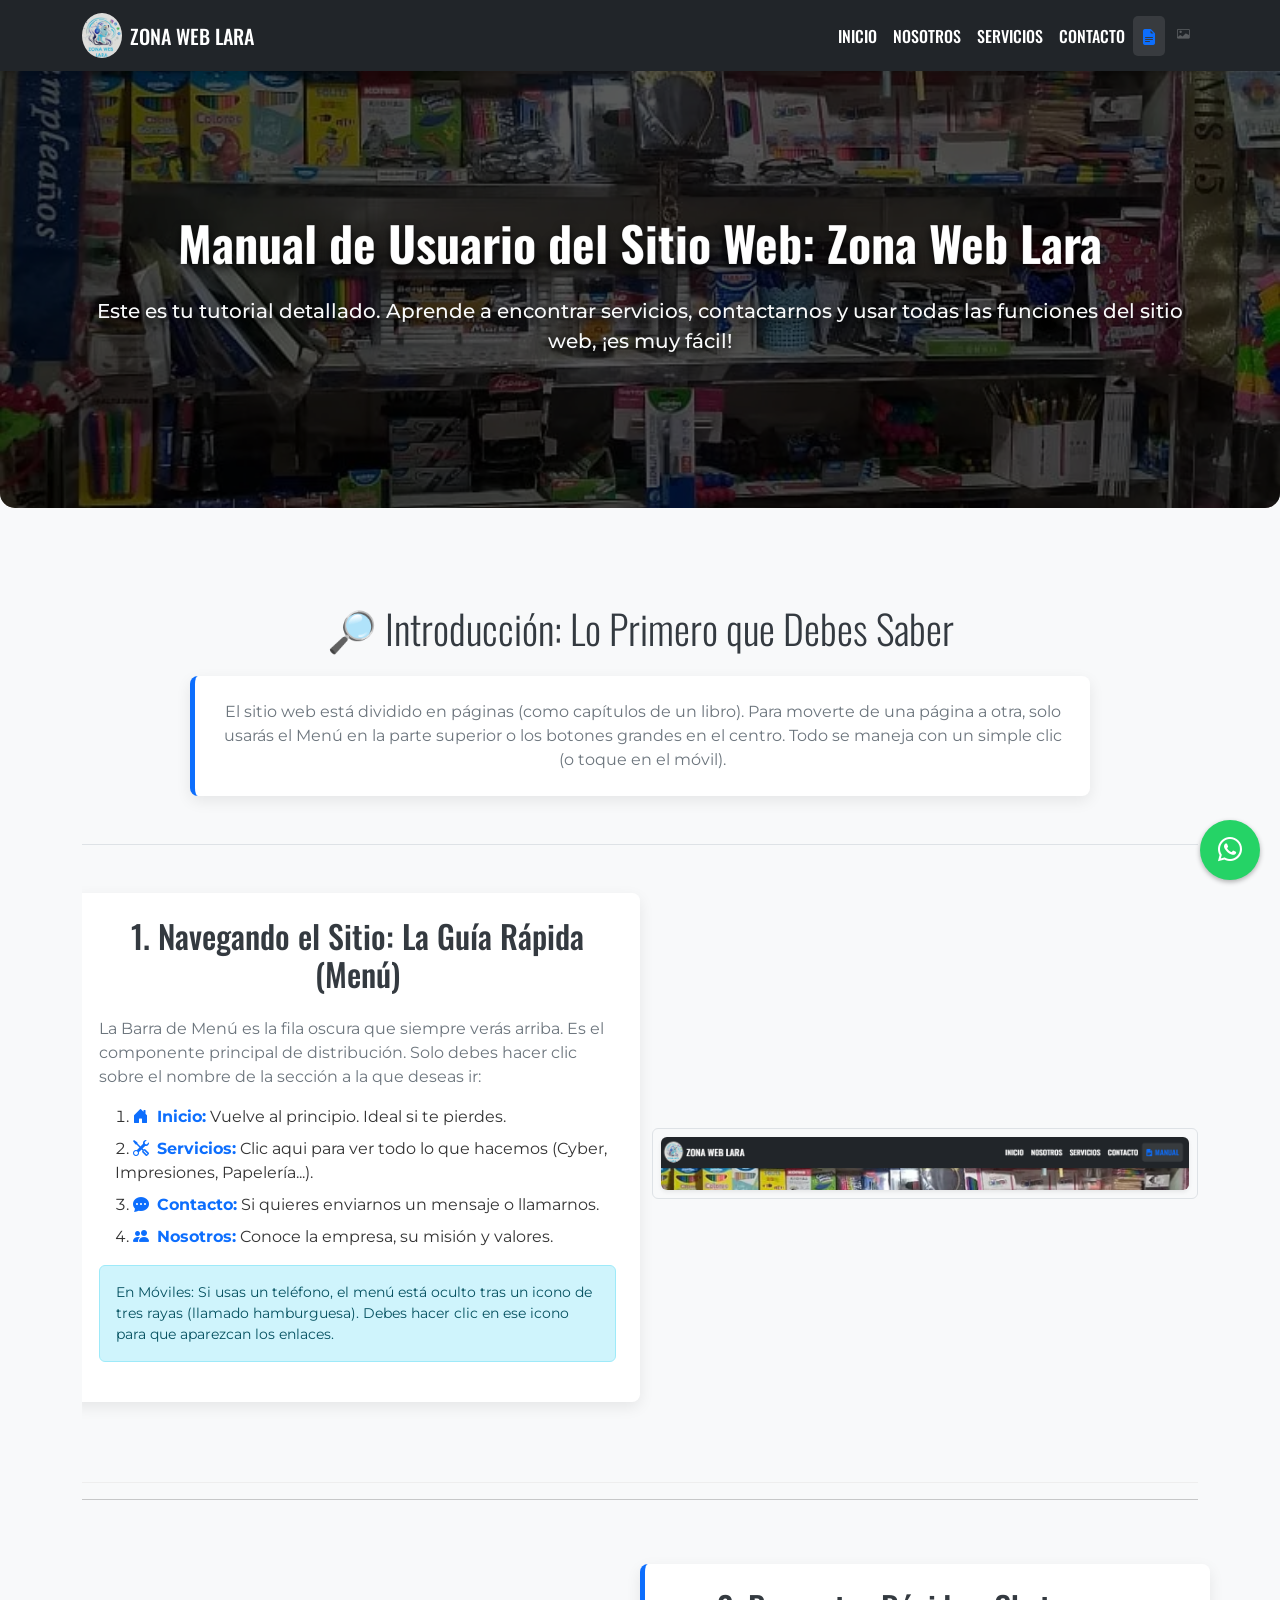
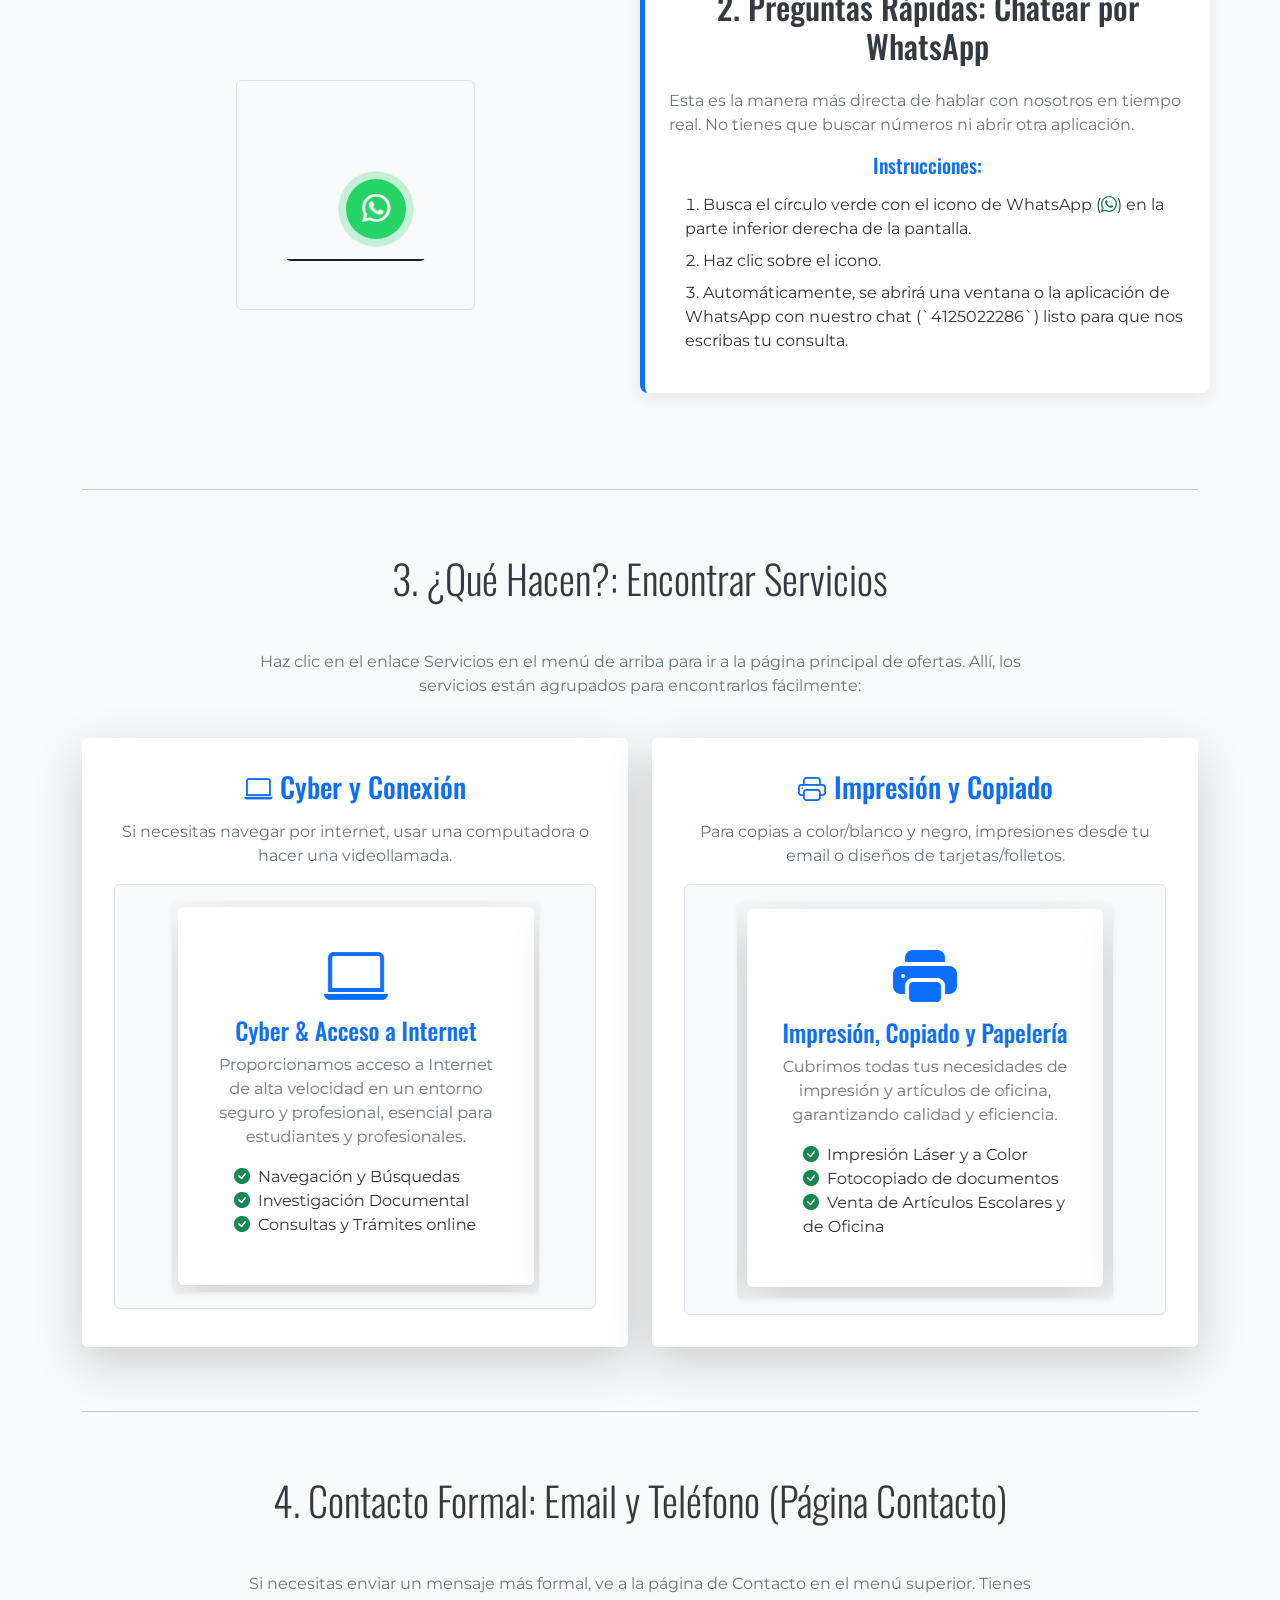
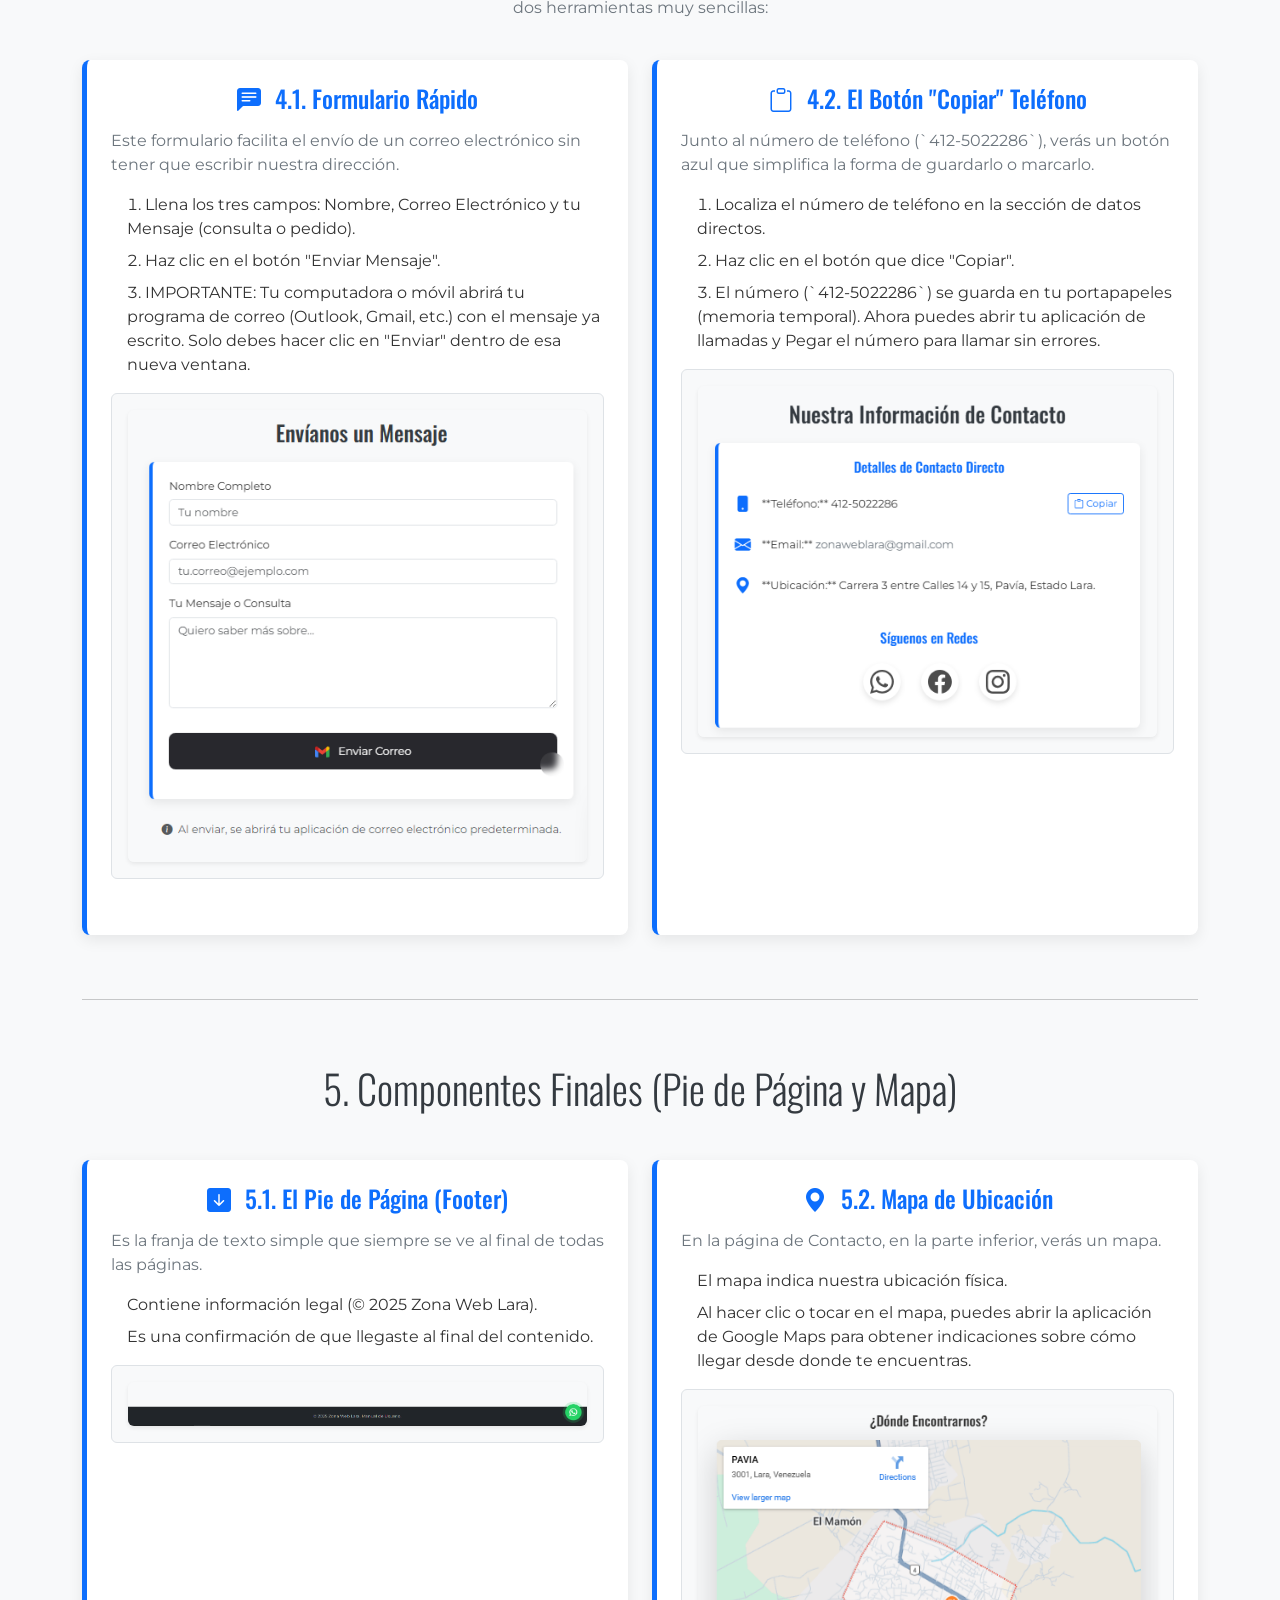
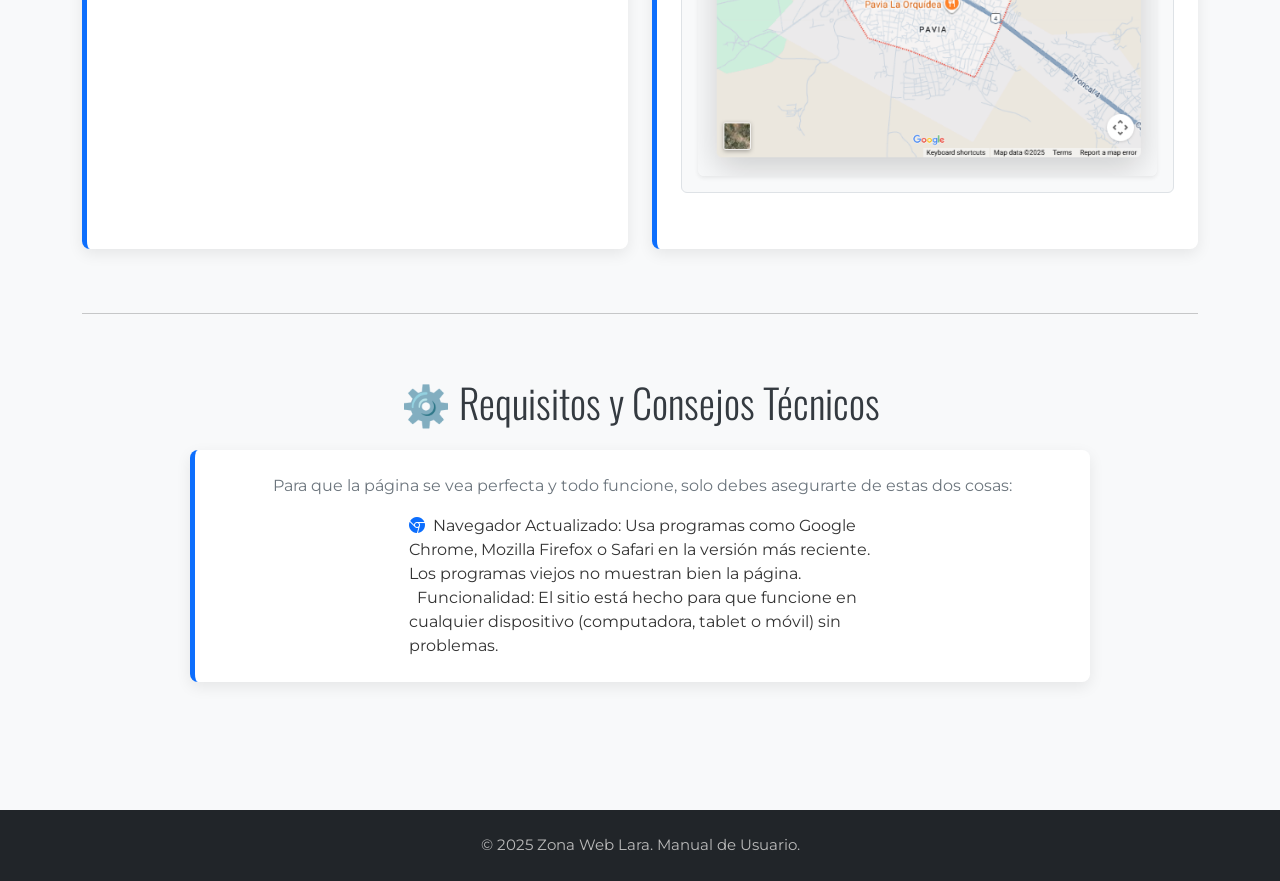
<file: manual.html>
<!DOCTYPE html>
<!--
  Declaración del tipo de documento HTML5.
  Le indica al navegador que interprete el archivo como HTML5.
-->
<html lang="es">
  <!--
    Atributo lang="es": especifica que el contenido está en español.
    Esto ayuda a motores de búsqueda y tecnologías de asistencia (lectores de pantalla).
  -->
  <head>
    <!-- Metadatos y recursos externos usados por la página -->
    <meta charset="UTF-8" />
    <!--
      Define la codificación de caracteres (UTF-8) para que se muestren correctamente tildes y caracteres especiales.
    -->
    <meta name="viewport" content="width=device-width, initial-scale=1.0" />
    <!--
      Hace que la página sea responsiva en dispositivos móviles:
      width=device-width -> el ancho de la página coincide con el ancho del dispositivo.
      initial-scale=1.0 -> zoom inicial en 100%.
    -->
    <title>Manual de Usuario | Tutorial Detallado</title>
    <!-- Texto que aparece en la pestaña del navegador. -->

    <link
      href="https://cdn.jsdelivr.net/npm/bootstrap@5.3.3/dist/css/bootstrap.min.css"
      rel="stylesheet"
    />
    <!--
      Enlace a la hoja de estilos de Bootstrap (CDN).
      Proporciona clases CSS listas para usar (sistema de rejilla, utilidades, componentes).
      rel="stylesheet" indica que se trata de una hoja de estilos.
    -->

    <link
      rel="stylesheet"
      href="https://cdn.jsdelivr.net/npm/bootstrap-icons@1.10.5/font/bootstrap-icons.css"
    />
    <!--
      Iconos de Bootstrap (fuente de iconos). Permite usar elementos <i class="bi bi-..."> para iconos.
    -->

    <link
      href="https://fonts.googleapis.com/css2?family=Montserrat:wght@400;700&family=Oswald:wght@500&display=swap"
      rel="stylesheet"
    />
    <!--
      Importa fuentes desde Google Fonts (Montserrat y Oswald).
      Estas fuentes se usarán desde CSS para tipografías personalizadas.
    -->

    <link rel="icon" href="assets/favicon.ico" type="image/x-icon" />
    <!--
      Icono que aparece en la pestaña del navegador (favicon).
      href apunta al archivo local assets/favicon.ico.
    -->

    <link rel="stylesheet" href="style.css" />
    <!--
      Hoja de estilos local (style.css) donde se colocan los estilos personalizados del sitio.
      Carga después de Bootstrap para que las reglas aquí puedan sobrescribir a Bootstrap si es necesario.
    -->

    <link href="https://unpkg.com/aos@2.3.1/dist/aos.css" rel="stylesheet" />
    <!--
      Hoja de estilos de AOS (Animate On Scroll).
      Proporciona estilos para las animaciones que se activan al hacer scroll.
    -->
  </head>
  <body>
    <!--
      Contenido visible de la página.
      Usaremos componentes de Bootstrap y clases personalizadas.
    -->

    <nav class="navbar navbar-expand-lg navbar-dark shadow-sm">
      <!--
        Barra de navegación principal (Bootstrap Navbar).
        - navbar-expand-lg: el menú se expande en pantallas grandes y se colapsa en móviles.
        - navbar-dark: esquema de colores para fondo oscuro (texto claro).
        - shadow-sm: pequeña sombra para separar la barra del contenido.
      -->
      <div class="container">
        <!--
          Contenedor centrado y con padding lateral (Bootstrap).
          Mantiene el contenido alineado y con ancho máximo.
        -->
        <a class="navbar-brand d-flex align-items-center" href="index.html">
          <!--
            Enlace de marca que vuelve a la página principal (index.html).
            - d-flex align-items-center: usa flexbox para centrar verticalmente el logo y el texto.
          -->
          <img
            src="assets/logo_zwl.webp"
            alt="Logo de Zona Web Lara"
            width="40"
            class="rounded-circle me-2"
          />
          <!--
            Imagen del logo:
            - src: ruta al archivo del logo.
            - alt: texto alternativo (importante para accesibilidad).
            - width: tamaño fijo en píxeles.
            - rounded-circle: clase de Bootstrap que hace la imagen redonda.
            - me-2: margin-end (margen a la derecha) para separar logo y texto.
          -->
          Zona Web Lara
          <!-- Nombre de la marca que aparece junto al logo. -->
        </a>

        <button
          class="navbar-toggler"
          type="button"
          data-bs-toggle="collapse"
          data-bs-target="#navbarNav"
        >
          <!--
            Botón que aparece en pantallas pequeñas para desplegar/ocultar el menú.
            - data-bs-toggle="collapse": indica a Bootstrap que este botón controla un colapso.
            - data-bs-target="#navbarNav": id del elemento colapsable que será mostrado/ocultado.
          -->
          <span class="navbar-toggler-icon"></span>
          <!-- Icono visual del botón (las tres rayas "hamburguesa"). -->
        </button>

        <div class="collapse navbar-collapse justify-content-end" id="navbarNav">
          <ul class="navbar-nav">
            <li class="nav-item">
              <a class="nav-link" href="index.html">Inicio</a>
            </li>
            <li class="nav-item">
              <a class="nav-link" href="nosotros.html">Nosotros</a>
            </li>
            <li class="nav-item">
              <a class="nav-link" href="servicios.html">Servicios</a>
            </li>
            <li class="nav-item">
              <a class="nav-link" href="contacto.html">Contacto</a>
            </li>
            
            <li class="nav-item">
              <a
                class="nav-link active"
                aria-current="page"
                href="manual.html"
                title="Manual de Usuario"
              >
                <i class="bi bi-file-earmark-text-fill"></i>
              </a>
            </li>

            <li class="nav-item ms-1">
              <a
                class="nav-link opacity-25"
                href="revista.html"
                title="Revista Digital (Secreto)"
                style="font-size: 0.8rem;"
              >
                <i class="bi bi-card-image"></i>
              </a>
            </li>
          </ul>
        </div>
      </div>
    </nav>
      </div>
    </nav>

    <!-- Cabecera principal (hero) -->
    <header
      class="hero-section"
      style="
        background-image: url('assets/zwl/papeleria 2.webp');
        background-size: cover;
        background-position: center;
      "
    >
      <!--
        Hero section con imagen de fondo:
        - style inline: establece la imagen y cómo se muestra.
        - background-size: cover -> la imagen cubre todo el contenedor (puede recortarse).
        - background-position: center -> centra la imagen en su área.
        Nota: usar estilos en CSS externo es más limpio, pero el inline funciona y es válido.
      -->
      <div class="container hero-content">
        <!-- Contenido del hero (alineado dentro del contenedor) -->
        <h1 class="display-3">
          Manual de Usuario del Sitio Web: Zona Web Lara
        </h1>
        <!--
          Título principal:
          - display-3: clase de Bootstrap para un tamaño de fuente grande (hero).
        -->
        <p class="lead mt-3 mb-4 d-none d-md-block">
          Este es tu tutorial detallado. Aprende a encontrar servicios,
          contactarnos y usar todas las funciones del sitio web, ¡es muy fácil!
        </p>
        <!--
          Párrafo introductorio:
          - lead: estilo de Bootstrap para texto destacado.
          - mt-3 mb-4: margenes superior e inferior.
          - d-none d-md-block: oculto en pantallas pequeñas (muestra solo en md en adelante).
            Esto evita texto largo en dispositivos móviles.
        -->
      </div>
    </header>

    <main class="container py-5">
      <!--
        Contenedor principal del contenido:
        - container: margenes automáticos y ancho máximo.
        - py-5: padding vertical para separar del header y footer.
      -->

      <section class="mb-5">
        <!-- Sección de introducción -->
        <h2 class="text-center mb-4 display-6">
          🔎 Introducción: Lo Primero que Debes Saber
        </h2>
        <div class="info-card p-4 mx-auto" style="max-width: 900px">
          <!--
            Tarjeta informativa centrada:
            - info-card: clase personalizada (definida en style.css probablemente).
            - p-4: padding interno.
            - mx-auto: margen horizontal automático para centrar.
            - style max-width: limita ancho máximo para mejorar lectura.
          -->
          <p class="text-secondary text-center mb-0">
            El sitio web está dividido en páginas (como capítulos de un libro).
            Para moverte de una página a otra, solo usarás el Menú en la parte
            superior o los botones grandes en el centro. Todo se maneja con un
            simple clic (o toque en el móvil).
          </p>
          <!--
            Texto explicativo con color secundario (menos contraste) y centrado.
            mb-0 evita margen inferior extra dentro de la tarjeta.
          -->
        </div>
      </section>

      <section class="feature-block py-5 border-top">
        <!--
          Sección con características (feature-block).
          - py-5: padding vertical.
          - border-top: línea superior para separar visualmente.
        -->
        <div class="row align-items-center">
          <!-- Grid de Bootstrap; alineamos verticalmente con align-items-center -->
          <div class="col-lg-6 order-lg-1 image-content">
            <!-- Columna para la imagen en pantallas grandes -->
            <div class="text-center p-2 border rounded bg-light">
              <img
                src="Captures/NavBarPC.png"
                alt="Barra de Menú Principal"
                class="img-fluid rounded shadow-sm"
              />
              <!--
                Imagen explicativa de la navbar:
                - img-fluid: hace la imagen responsiva (ancho máximo 100%).
                - rounded: bordes redondeados.
                - shadow-sm: pequeña sombra para destacar la imagen.
                - alt: descripción para accesibilidad.
              -->
            </div>
          </div>

          <div
            class="col-lg-6 order-lg-0 text-content info-card"
            data-aos="fade-right"
          >
            <!--
              Columna con texto (sitúa su orden diferente en pantallas grandes usando order-lg).
              - data-aos="fade-right": AOS animará este bloque con efecto 'fade-right' al hacer scroll.
            -->
            <h2 class="mb-4 text-center">
              1. Navegando el Sitio: La Guía Rápida (Menú)
            </h2>
            <p class="text-secondary">
              La Barra de Menú es la fila oscura que siempre verás arriba. Es el
              componente principal de distribución. Solo debes hacer clic sobre
              el nombre de la sección a la que deseas ir:
            </p>
            <ol class="text-start ps-3">
              <!-- Lista ordenada con padding-left para indentar correctamente -->
              <li class="mb-2">
                <strong class="text-primary"
                  ><i class="bi bi-house-door-fill me-2"></i>Inicio:</strong
                >
                Vuelve al principio. Ideal si te pierdes.
              </li>
              <!--
                Cada elemento usa un <strong> con clase text-primary para resaltar el título
                y un icono de Bootstrap Icons (<i class="bi ...">) antes del texto.
              -->
              <li class="mb-2">
                <strong class="text-primary"
                  ><i class="bi bi-tools me-2"></i>Servicios:</strong
                >
                Clic aqui para ver todo lo que hacemos (Cyber, Impresiones,
                Papelería...).
              </li>
              <li class="mb-2">
                <strong class="text-primary"
                  ><i class="bi bi-chat-dots-fill me-2"></i>Contacto:</strong
                >
                Si quieres enviarnos un mensaje o llamarnos.
              </li>
              <li class="mb-2">
                <strong class="text-primary"
                  ><i class="bi bi-people-fill me-2"></i>Nosotros:</strong
                >
                Conoce la empresa, su misión y valores.
              </li>
            </ol>
            <p class="alert alert-info small mt-3">
              En Móviles: Si usas un teléfono, el menú está oculto tras un icono
              de tres rayas (llamado hamburguesa). Debes hacer clic en ese icono
              para que aparezcan los enlaces.
            </p>
            <!--
              Mensaje estilo alerta informativa (Bootstrap alert-info).
              small reduce el tamaño de fuente.
            -->
          </div>
        </div>
      </section>

      <hr />
      <!-- Línea separadora horizontal -->

      <section class="py-5">
        <div class="row align-items-center">
          <div class="col-lg-6 order-lg-0 image-content">
            <div class="text-center p-5 border rounded bg-light">
              <img
                src="Captures/Boton de Whatsap.png"
                alt="Botón Flotante de WhatsApp"
                class="img-fluid rounded"
                style="max-width: 150px"
              />
              <!--
                Imagen mostrando el botón de WhatsApp:
                - style max-width limita el tamaño de la imagen para que no sea demasiado grande.
              -->
            </div>
          </div>

          <div
            class="col-lg-6 order-lg-1 text-content info-card"
            data-aos="fade-left"
          >
            <h2 class="mb-4 text-center">
              2. Preguntas Rápidas: Chatear por WhatsApp
            </h2>
            <p class="text-secondary">
              Esta es la manera más directa de hablar con nosotros en tiempo
              real. No tienes que buscar números ni abrir otra aplicación.
            </p>

            <h3 class="h5 text-primary">Instrucciones:</h3>
            <ol class="text-start ps-3">
              <li class="mb-2">
                Busca el círculo verde con el icono de WhatsApp (<i
                  class="bi bi-whatsapp text-success"
                ></i
                >) en la parte inferior derecha de la pantalla.
              </li>
              <li class="mb-2">Haz clic sobre el icono.</li>
              <li class="mb-2">
                Automáticamente, se abrirá una ventana o la aplicación de
                WhatsApp con nuestro chat (`4125022286`) listo para que nos
                escribas tu consulta.
              </li>
            </ol>
            <!--
              Lista de pasos para usar el botón de WhatsApp.
              Nota: el número aparece en texto; si se quiere mayor accesibilidad,
              en otros contextos podría ser conveniente marcarlo como tel: o usar aria-label.
            -->
          </div>
        </div>
      </section>

      <hr />
      <section class="py-5">
        <h2 class="text-center mb-5 display-6">
          3. ¿Qué Hacen?: Encontrar Servicios
        </h2>
        <p class="text-secondary text-center mx-auto" style="max-width: 800px">
          Haz clic en el enlace Servicios en el menú de arriba para ir a la
          página principal de ofertas. Allí, los servicios están agrupados para
          encontrarlos fácilmente:
        </p>

        <div class="row g-4 pt-4">
          <!-- g-4: gap entre columnas; pt-4: padding-top -->
          <div class="col-md-6" data-aos="fade-up">
            <!-- Columna de tarjeta de servicio -->
            <div class="card h-100 shadow-lg border-0 p-3">
              <!--
                Card de Bootstrap:
                - h-100: altura completa dentro del contenedor para igualar alturas.
                - shadow-lg: sombra pronunciada.
                - border-0: sin borde visible.
                - p-3: padding interno.
              -->
              <div class="card-body">
                <h3 class="card-title text-primary mb-3">
                  <i class="bi bi-laptop me-2"></i>Cyber y Conexión
                </h3>
                <p class="card-text text-secondary">
                  Si necesitas navegar por internet, usar una computadora o
                  hacer una videollamada.
                </p>
                <div class="text-center p-3 border rounded bg-light">
                  <img
                    src="Captures/Targeta Cyber.png"
                    alt="Tarjeta de Servicio Cyber"
                    class="img-fluid rounded shadow-sm"
                  />
                </div>
              </div>
            </div>
          </div>

          <div class="col-md-6" data-aos="fade-up" data-aos-delay="100">
            <!-- data-aos-delay agrega retardo en la animación para este bloque -->
            <div class="card h-100 shadow-lg border-0 p-3">
              <div class="card-body">
                <h3 class="card-title text-primary mb-3">
                  <i class="bi bi-printer me-2"></i>Impresión y Copiado
                </h3>
                <p class="card-text text-secondary">
                  Para copias a color/blanco y negro, impresiones desde tu email
                  o diseños de tarjetas/folletos.
                </p>
                <div class="text-center p-3 border rounded bg-light">
                  <img
                    src="Captures/Targeta Impresion .png"
                    alt="Tarjeta de Servicio Impresión"
                    class="img-fluid rounded shadow-sm"
                  />
                </div>
              </div>
            </div>
          </div>
        </div>
      </section>

      <hr />
      <section class="py-5">
        <h2 class="text-center mb-5 display-6">
          4. Contacto Formal: Email y Teléfono (Página Contacto)
        </h2>
        <p class="text-secondary text-center mx-auto" style="max-width: 800px">
          Si necesitas enviar un mensaje más formal, ve a la página de Contacto
          en el menú superior. Tienes dos herramientas muy sencillas:
        </p>

        <div class="row g-4 pt-4">
          <!-- Primera columna: Formulario rápido -->
          <div class="col-lg-6" data-aos="fade-right">
            <div class="info-card p-4 h-100">
              <h3 class="h4 text-primary mb-3">
                <i class="bi bi-chat-left-text-fill me-2"></i> 4.1. Formulario
                Rápido
              </h3>
              <p class="text-secondary">
                Este formulario facilita el envío de un correo electrónico sin
                tener que escribir nuestra dirección.
              </p>
              <ol class="text-start ps-3">
                <li class="mb-2">
                  Llena los tres campos: Nombre, Correo Electrónico y tu Mensaje
                  (consulta o pedido).
                </li>
                <li class="mb-2">Haz clic en el botón "Enviar Mensaje".</li>
                <li class="mb-2">
                  IMPORTANTE: Tu computadora o móvil abrirá tu programa de
                  correo (Outlook, Gmail, etc.) con el mensaje ya escrito. Solo
                  debes hacer clic en "Enviar" dentro de esa nueva ventana.
                </li>
              </ol>
              <div class="text-center p-3 border rounded bg-light mt-3">
                <img
                  src="Captures/Formulario.png"
                  alt="Formulario de Contacto"
                  class="img-fluid rounded shadow-sm"
                />
              </div>
            </div>
          </div>

          <!-- Segunda columna: Botón "Copiar" teléfono -->
          <div class="col-lg-6" data-aos="fade-left">
            <div class="info-card p-4 h-100">
              <h3 class="h4 text-primary mb-3">
                <i class="bi bi-clipboard me-2"></i> 4.2. El Botón "Copiar"
                Teléfono
              </h3>
              <p class="text-secondary">
                Junto al número de teléfono (`412-5022286`), verás un botón azul
                que simplifica la forma de guardarlo o marcarlo.
              </p>
              <ol class="text-start ps-3">
                <li class="mb-2">
                  Localiza el número de teléfono en la sección de datos
                  directos.
                </li>
                <li class="mb-2">Haz clic en el botón que dice "Copiar".</li>
                <li class="mb-2">
                  El número (`412-5022286`) se guarda en tu portapapeles
                  (memoria temporal). Ahora puedes abrir tu aplicación de
                  llamadas y Pegar el número para llamar sin errores.
                </li>
              </ol>
              <div class="text-center p-3 border rounded bg-light mt-3">
                <img
                  src="Captures/Copiar telefono.png"
                  alt="Detalles de Contacto y Botón Copiar"
                  class="img-fluid rounded shadow-sm"
                />
              </div>
            </div>
          </div>
        </div>
      </section>

      <hr />
      <section class="py-5">
        <h2 class="text-center mb-4 display-6">
          5. Componentes Finales (Pie de Página y Mapa)
        </h2>

        <div class="row g-4 pt-4">
          <div class="col-lg-6" data-aos="fade-up">
            <div class="info-card p-4 h-100">
              <h3 class="h4 text-primary mb-3">
                <i class="bi bi-arrow-down-square-fill me-2"></i> 5.1. El Pie de
                Página (Footer)
              </h3>
              <p class="text-secondary">
                Es la franja de texto simple que siempre se ve al final de todas
                las páginas.
              </p>
              <ul class="text-start ps-3">
                <li class="mb-2">
                  Contiene información legal (&copy; 2025 Zona Web Lara).
                </li>
                <li class="mb-2">
                  Es una confirmación de que llegaste al final del contenido.
                </li>
              </ul>
              <div class="text-center p-3 border rounded bg-light mt-3">
                <img
                  src="Captures/Foter.png"
                  alt="Pie de Página (Footer)"
                  class="img-fluid rounded shadow-sm"
                />
              </div>
            </div>
          </div>

          <div class="col-lg-6" data-aos="fade-up" data-aos-delay="100">
            <div class="info-card p-4 h-100">
              <h3 class="h4 text-primary mb-3">
                <i class="bi bi-geo-alt-fill me-2"></i> 5.2. Mapa de Ubicación
              </h3>
              <p class="text-secondary">
                En la página de Contacto, en la parte inferior, verás un mapa.
              </p>
              <ul class="text-start ps-3">
                <li class="mb-2">El mapa indica nuestra ubicación física.</li>
                <li class="mb-2">
                  Al hacer clic o tocar en el mapa, puedes abrir la aplicación
                  de Google Maps para obtener indicaciones sobre cómo llegar
                  desde donde te encuentras.
                </li>
              </ul>
              <div class="text-center p-3 border rounded bg-light mt-3">
                <img
                  src="Captures/Mapa.png"
                  alt="Mapa de Ubicación"
                  class="img-fluid rounded shadow-sm"
                />
              </div>
            </div>
          </div>
        </div>
      </section>

      <hr />
      <section class="py-5">
        <h2 class="text-center mb-4 display-6">
          ⚙️ Requisitos y Consejos Técnicos
        </h2>
        <div
          class="info-card p-4 mx-auto"
          style="max-width: 900px"
          data-aos="zoom-in"
        >
          <!--
            Bloque con recomendaciones técnicas.
            - data-aos="zoom-in": animación de zoom al aparecer.
          -->
          <p class="text-secondary text-center">
            Para que la página se vea perfecta y todo funcione, solo debes
            asegurarte de estas dos cosas:
          </p>
          <ul class="text-start mb-0 ps-3 mx-auto" style="max-width: 500px">
            <li>
              <i class="bi bi-browser-chrome me-2 text-primary"></i>Navegador
              Actualizado: Usa programas como Google Chrome, Mozilla Firefox o
              Safari en la versión más reciente. Los programas viejos no
              muestran bien la página.
            </li>
            <li>
              <i class="bi bi-shield-check-fill me-2 text-primary"></i
              >Funcionalidad: El sitio está hecho para que funcione en cualquier
              dispositivo (computadora, tablet o móvil) sin problemas.
            </li>
          </ul>
        </div>
      </section>
    </main>

    <!-- Botón flotante de WhatsApp: enlace directo a wa.me con número y mensaje predefinido -->
    <a
      href="https://wa.me/4125022286?text=Saludos"
      target="_blank"
      class="whatsapp-btn"
    >
      <i class="bi bi-whatsapp"></i>
    </a>
    <!--
      - href: enlace a la API de wa.me que abre una conversación de WhatsApp con el número indicado.
      - target="_blank": abre en una nueva pestaña/ventana.
        Nota (mejor práctica): sería recomendable añadir rel="noopener noreferrer" al usar target="_blank"
        para seguridad, pero el código original no lo tiene y no lo modificamos.
      - class="whatsapp-btn": clase personalizada (probablemente definida en style.css) que posiciona y estiliza el botón flotante.
    -->

    <footer class="text-center">
      <div class="container">
        <p class="mb-0">&copy; 2025 Zona Web Lara. Manual de Usuario.</p>
        <!-- Pie de página simple centrado con la declaración de copyright -->
      </div>
    </footer>

    <!-- Scripts al final del body para optimizar carga -->
    <script src="https://cdn.jsdelivr.net/npm/bootstrap@5.3.3/dist/js/bootstrap.bundle.min.js"></script>
    <!--
      Script de Bootstrap (bundle incluye Popper.js necesario para componentes como dropdowns y tooltips).
      Cargado desde CDN.
    -->
    <script src="https://unpkg.com/aos@2.3.1/dist/aos.js"></script>
    <!--
      Script de AOS (Animate On Scroll). Permite inicializar y usar las animaciones al hacer scroll.
    -->
    <script>
      AOS.init({
        once: true /* La animación solo ocurre una vez. Evita que se repita al subir, eliminando saltos */,
        duration: 1000 /* Duración por defecto */,
        disable:
          "mobile" /* OPCIONAL: Si el problema persiste, descomenta esta línea para apagar AOS solo en celulares */,
      });

      // Parche extra: Recalcular AOS cuando carga la página completamente
      window.addEventListener("load", function () {
        AOS.refresh();
      });
      /*
        Explicación de este bloque:
        - AOS.init({...}): aquí se configura AOS:
          - once: true -> las animaciones se ejecutan solo la primera vez que el elemento aparece en la ventana,
            evitando que vuelvan a reproducirse al hacer scroll hacia arriba/abajo repetidamente.
          - duration: 1000 -> duración por defecto de las animaciones en milisegundos (1 segundo).
          - disable: "mobile" -> (comentada) opción para desactivar AOS en dispositivos móviles; útil si hay problemas de rendimiento.
        - window.addEventListener("load", ...): al cargarse totalmente la ventana (imágenes, estilos, etc.), se llama AOS.refresh()
          para recalcular posiciones y asegurarse de que las animaciones se disparen correctamente (parche común cuando hay imágenes o contenido dinámico).
      */
    </script>
  </body>
</html>
</file>
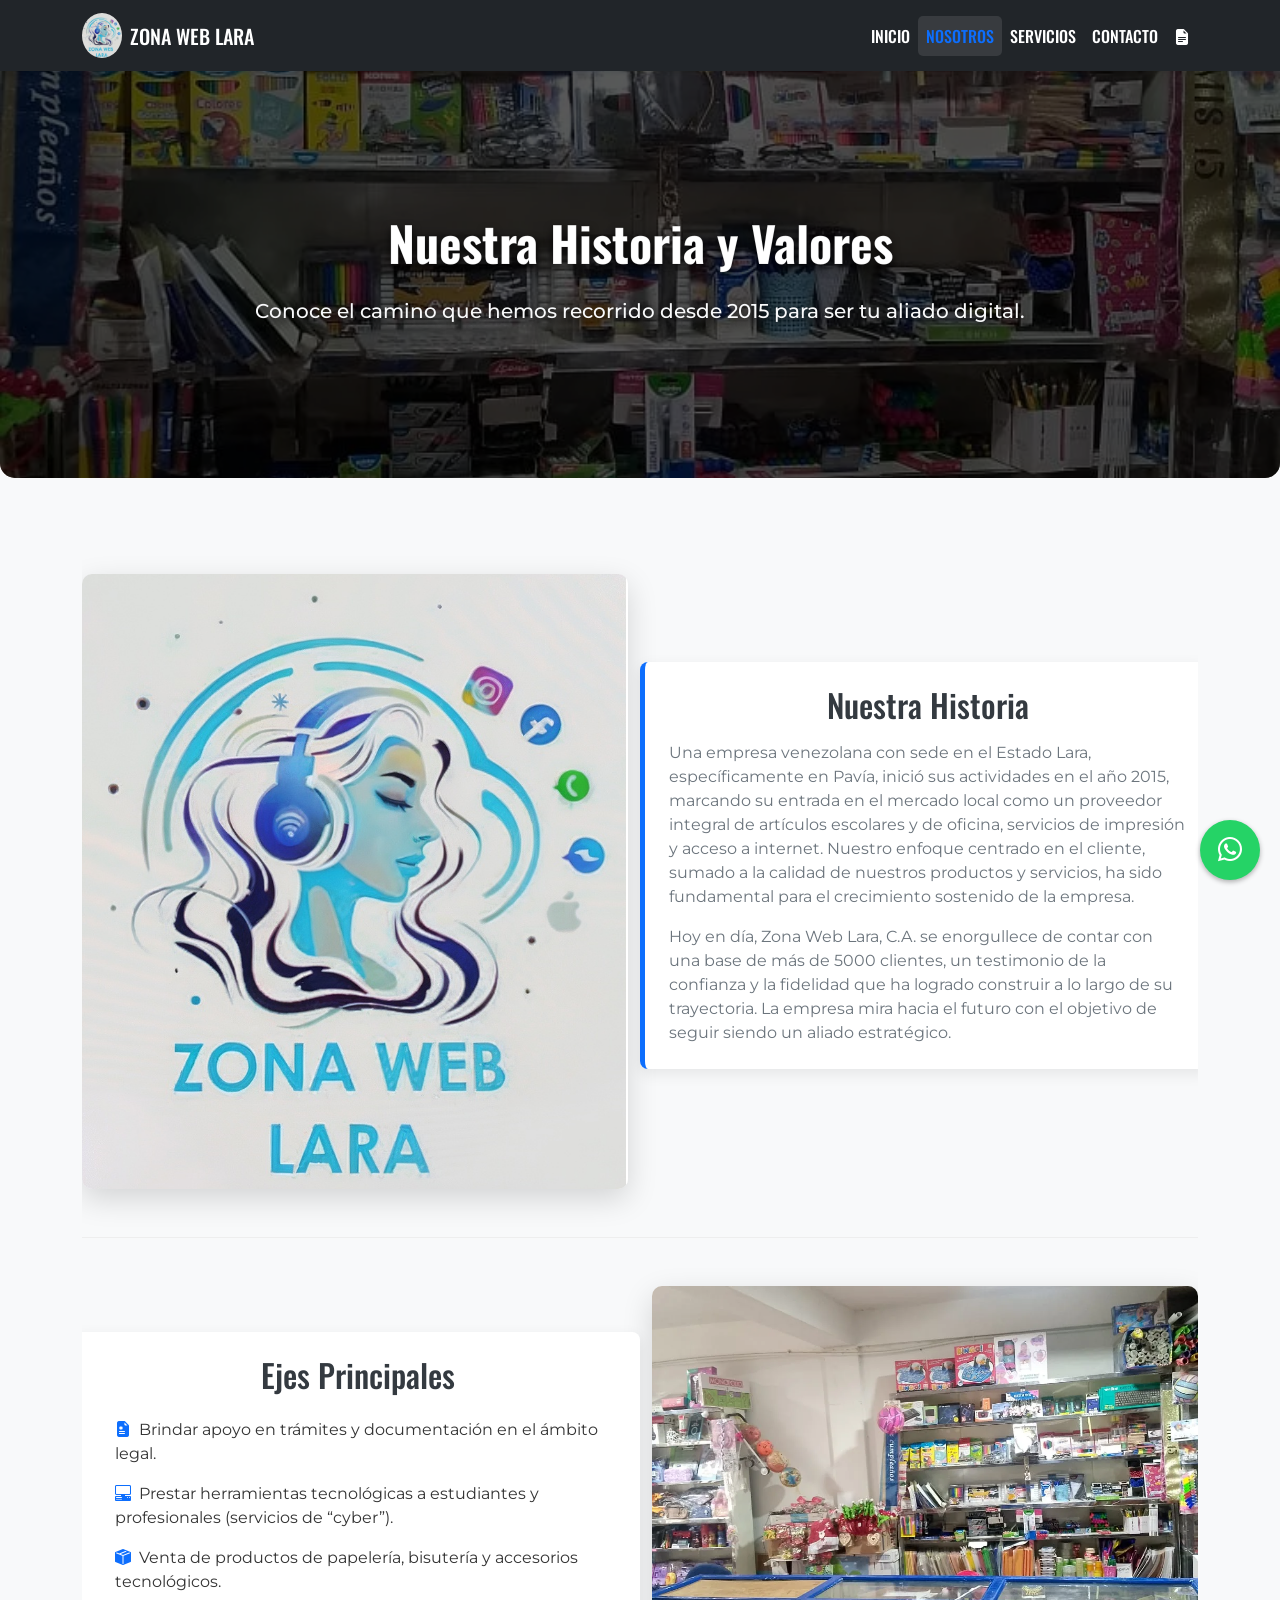
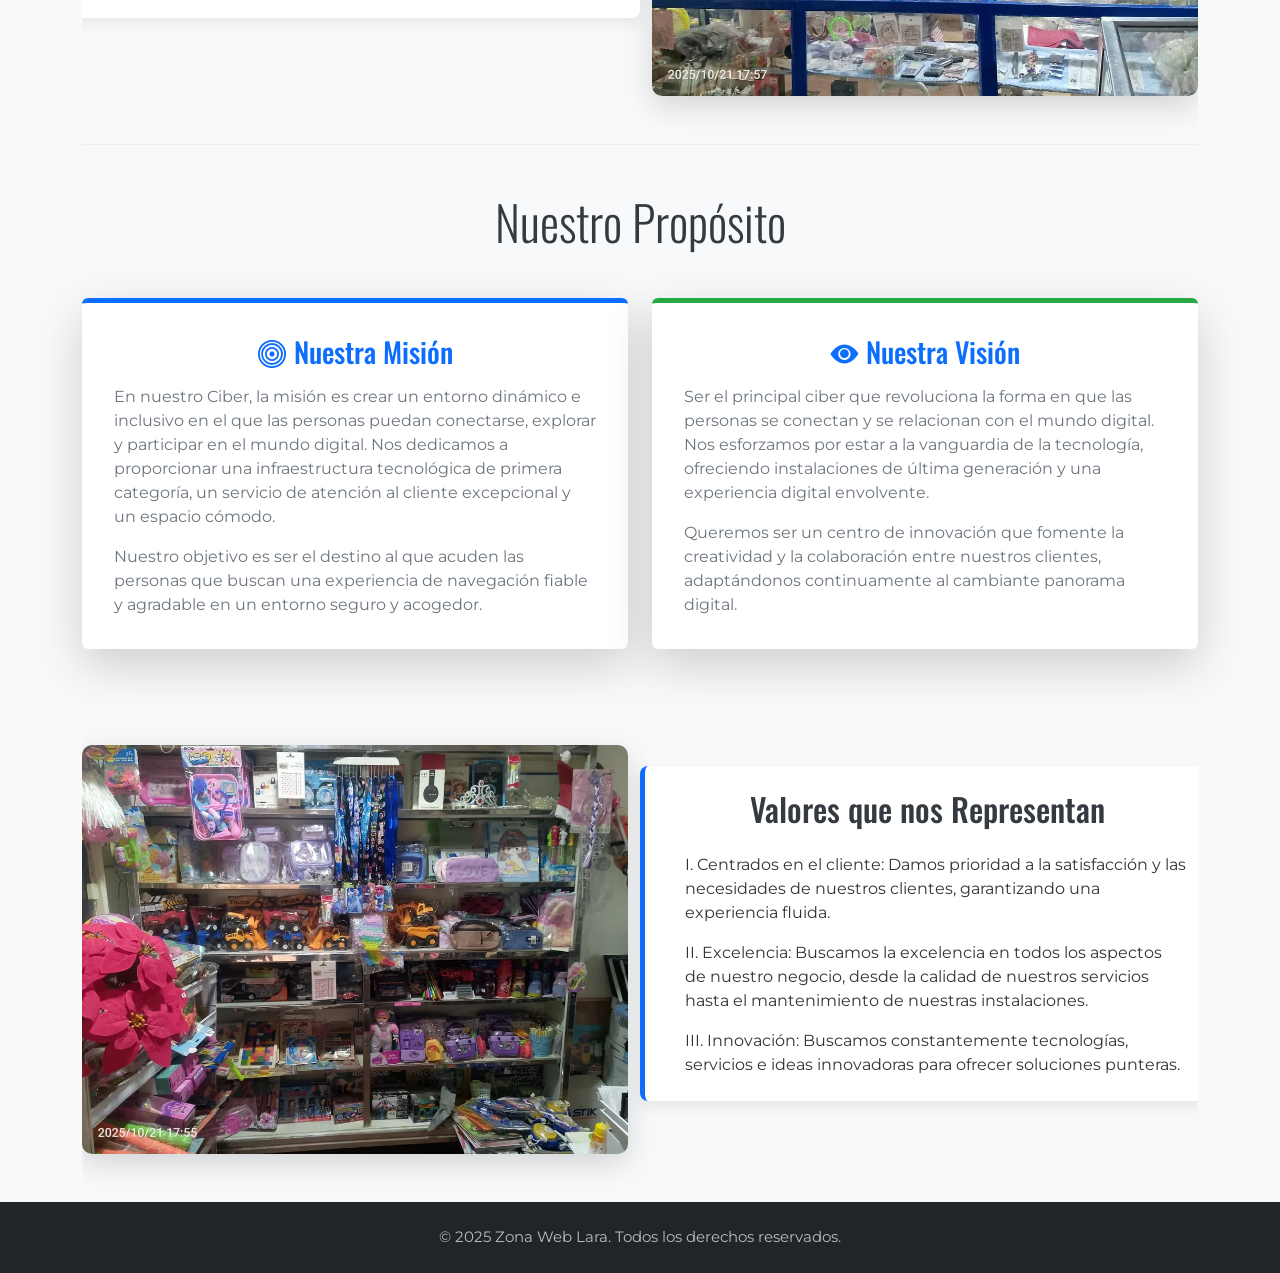
<file: nosotros.html>
<!DOCTYPE html>
<!-- Declaración del tipo de documento: indica que este archivo es HTML5 -->
<html lang="es">
  <!-- Atributo lang="es" especifica que el contenido está en español, útil para accesibilidad y SEO -->
  <head>
    <!-- Metadatos y enlaces a recursos (hojas de estilo, íconos, fuentes, etc.) -->
    <meta charset="UTF-8" />
    <!-- Define la codificación de caracteres (UTF-8) para soportar acentos y caracteres especiales -->
    <meta name="viewport" content="width=device-width, initial-scale=1.0" />
    <!-- Hace que la página sea responsiva en dispositivos móviles: la anchura del viewport se ajusta al ancho del dispositivo -->
    <title>Zona Web Lara | Nosotros</title>
    <!-- Título de la pestaña del navegador -->

    <link
      href="https://cdn.jsdelivr.net/npm/bootstrap@5.3.3/dist/css/bootstrap.min.css"
      rel="stylesheet"
    />
    <!-- Enlace a la hoja de estilos de Bootstrap (CDN). Proporciona clases utilitarias y componentes CSS prediseñados. -->

    <link
      rel="stylesheet"
      href="https://cdn.jsdelivr.net/npm/bootstrap-icons@1.10.5/font/bootstrap-icons.css"
    />
    <!-- Enlace a Bootstrap Icons (CDN). Permite usar iconos con la clase "bi bi-...". -->

    <link
      href="https://fonts.googleapis.com/css2?family=Montserrat:wght@400;700&family=Oswald:wght@500&display=swap"
      rel="stylesheet"
    />
    <!-- Importa dos fuentes desde Google Fonts: Montserrat y Oswald. Se usan presumiblemente en style.css para tipografía. -->

    <link rel="icon" href="assets/favicon.ico" type="image/x-icon" />
    <!-- Define el favicon del sitio (pequeño icono que aparece en la pestaña del navegador). -->

    <link rel="stylesheet" href="style.css" />
    <!-- Enlace a la hoja de estilos local 'style.css' donde están los estilos personalizados del sitio. -->

    <link href="https://unpkg.com/aos@2.3.1/dist/aos.css" rel="stylesheet" />
    <!-- Hoja de estilos de AOS (Animate On Scroll): librería para animaciones al hacer scroll. -->
  </head>
  <body>
    <!-- Cuerpo del documento: contenido visible de la página -->
    <nav class="navbar navbar-expand-lg navbar-dark shadow-sm">
      <!-- Barra de navegación principal.
           - navbar: clase base de Bootstrap para navbars
           - navbar-expand-lg: la barra se expande en pantallas grandes; colapsa en pantallas pequeñas
           - navbar-dark: estilo oscuro para textos/links (combinado con fondo oscuro)
           - shadow-sm: añade una sombra sutil -->
      <div class="container">
        <!-- Contenedor centrado con padding horizontal proporcionado por Bootstrap -->
        <a class="navbar-brand d-flex align-items-center" href="index.html">
          <!-- Logo y nombre de la marca; enlaza a la página principal (index.html).
               - d-flex align-items-center: usa flexbox para centrar verticalmente el logo y el texto -->
          <img
            src="assets/logo_zwl.webp"
            alt="Logo de Zona Web Lara"
            width="40"
            class="rounded-circle me-2"
          />
          <!-- Imagen del logo:
               - src: ruta a la imagen
               - alt: texto alternativo para accesibilidad y SEO
               - width: ancho en píxeles
               - rounded-circle: clase Bootstrap para esquinas redondeadas (círculo)
               - me-2: margen a la derecha (margin-end) para separar del texto -->
          Zona Web Lara
        </a>
        <button
          class="navbar-toggler"
          type="button"
          data-bs-toggle="collapse"
          data-bs-target="#navbarNav"
          aria-controls="navbarNav"
          aria-expanded="false"
          aria-label="Toggle navigation"
        >
          <span class="navbar-toggler-icon"></span>
        </button>
        <!-- Botón que aparece en pantallas pequeñas para mostrar/ocultar el menú (colapsable).
             - data-bs-toggle="collapse" y data-bs-target="#navbarNav": controlan el comportamiento con Bootstrap JS.
             - aria-* : atributos de accesibilidad para lectores de pantalla. -->

        <div
          class="collapse navbar-collapse justify-content-end"
          id="navbarNav"
        >
          <!-- Contenedor del menú que colapsa en pantallas pequeñas:
               - collapse navbar-collapse: clases Bootstrap para comportamiento colapsable
               - justify-content-end: alinea el menú a la derecha dentro del contenedor
               - id="navbarNav": referencia usada por el botón toggler -->
          <ul class="navbar-nav">
            <!-- Lista de enlaces de navegación -->
            <li class="nav-item">
              <a class="nav-link" href="index.html">Inicio</a>
              <!-- Enlace a la página de inicio -->
            </li>
            <li class="nav-item">
              <a
                class="nav-link active"
                aria-current="page"
                href="nosotros.html"
                >Nosotros</a
              >
              <!-- Enlace a la página actual (Nosotros). 'active' y aria-current indican que este item es la página activa. -->
            </li>
            <li class="nav-item">
              <a class="nav-link" href="servicios.html">Servicios</a>
              <!-- Enlace a servicios -->
            </li>
            <li class="nav-item">
              <a class="nav-link" href="contacto.html">Contacto</a>
              <!-- Enlace a contacto -->
            </li>
            <li class="nav-item">
              <a class="nav-link" href="manual.html" title="Manual de Usuario">
                <i class="bi bi-file-earmark-text-fill"></i>
                <!-- Icono de "manual" usando Bootstrap Icons; el enlace apunta a un manual de usuario -->
              </a>
            </li>
          </ul>
        </div>
      </div>
    </nav>

    <header
      class="hero-section"
      style="
        background-image: url('assets/zwl/papeleria\ 2.webp');
        background-size: cover;
        background-position: center;
      "
    >
      <!-- Sección "hero" (encabezado visual grande).
           - style inline: establece una imagen de fondo, la hace cubrir toda el área (cover) y la centra.
           Nota: la ruta contiene un espacio escapado con '\ ' — en HTML normalmente se usan comillas y espacios son válidos, pero aquí se escapó; si hay problemas al cargar la imagen, verificar la ruta y el nombre real del archivo en el servidor. -->
      <div class="container hero-content">
        <!-- Contenedor para el contenido del hero -->
        <h1 class="display-3">Nuestra Historia y Valores</h1>
        <!-- Título principal; display-3 es una clase tipográfica de Bootstrap para títulos grandes -->
        <p class="lead mt-3 mb-4 d-none d-md-block">
          Conoce el camino que hemos recorrido desde 2015 para ser tu aliado
          digital.
        </p>
        <!-- Párrafo descriptivo:
             - lead: estilo de párrafo principal
             - mt-3 mb-4: márgenes superior e inferior
             - d-none d-md-block: oculto en pantallas pequeñas y mostrado en pantallas medianas hacia arriba (útil para responsive) -->
      </div>
    </header>

    <main class="container">
      <!-- Contenedor principal del contenido de la página con ancho responsivo controlado por Bootstrap -->
      <section class="feature-block py-5">
        <!-- Sección de características/feature, con padding vertical (py-5) -->
        <div class="row align-items-center">
          <!-- Fila de Bootstrap; align-items-center alinea verticalmente los elementos en el centro -->
          <div class="col-lg-6 image-content">
            <!-- Columna que ocupa 6/12 en pantallas grandes para la imagen -->
            <img
              src="assets/logo_zwl.webp"
              class="content-image"
              alt="Logo de Zona Web Lara"
            />
            <!-- Imagen de contenido: muestra el logo otra vez. class "content-image" probablemente esté definida en style.css -->
          </div>
          <div class="col-lg-6 text-content info-card" data-aos="fade-down">
            <!-- Columna para texto:
                 - data-aos="fade-down": atributo de AOS para animación al hacer scroll (aparece con efecto 'fade-down') -->
            <h2 class="mb-3 text-center">Nuestra Historia</h2>
            <!-- Subtítulo centrado con margen inferior -->
            <p class="text-secondary">
              Una empresa venezolana con sede en el Estado Lara, específicamente
              en Pavía, inició sus actividades en el año 2015, marcando su
              entrada en el mercado local como un proveedor integral de
              artículos escolares y de oficina, servicios de impresión y acceso
              a internet. Nuestro enfoque centrado en el cliente, sumado a la
              calidad de nuestros productos y servicios, ha sido fundamental
              para el crecimiento sostenido de la empresa.
            </p>
            <!-- Párrafo con clase text-secondary (color secundario/gris) utilizado para texto descriptivo -->
            <p class="text-secondary mb-0">
              Hoy en día, Zona Web Lara, C.A. se enorgullece de contar con una
              base de más de 5000 clientes, un testimonio de la confianza y la
              fidelidad que ha logrado construir a lo largo de su trayectoria.
              La empresa mira hacia el futuro con el objetivo de seguir siendo
              un aliado estratégico.
            </p>
            <!-- mb-0 elimina margen inferior para que no haya espacio extra -->
          </div>
        </div>
      </section>

      <section class="feature-block py-5">
        <!-- Otra sección de características similar a la anterior -->
        <div class="row align-items-center">
          <div class="col-lg-6 order-lg-1 image-content">
            <!-- Columna de imagen con orden definido en pantallas grandes (order-lg-1) para controlar la disposición -->
            <img
              src="assets/zwl/Papeleria.webp"
              class="content-image"
              alt="Artículos de papelería de Zona Web Lara"
            />
            <!-- Imagen: artículos de papelería -->
          </div>
          <div
            class="col-lg-6 order-lg-0 text-content info-card"
            data-aos="fade-up-right"
          >
            <!-- Columna de texto con animación AOS 'fade-up-right' -->
            <h2 class="mb-4 text-center">Ejes Principales</h2>
            <ul class="text-start mb-0 ps-3">
              <!-- Lista de puntos con alineación a la izquierda (text-start), sin margen inferior y con padding-start -->
              <li class="mb-3">
                <i class="bi bi-file-earmark-medical-fill text-primary me-2"></i
                >Brindar apoyo en trámites y documentación en el ámbito legal.
              </li>
              <!-- Cada elemento de lista usa un icono (Bootstrap Icons) seguido del texto.
                   - text-primary: aplica color primario definido por el tema / CSS
                   - me-2: margen a la derecha para separar icono y texto -->
              <li class="mb-3">
                <i class="bi bi-pc-display-horizontal text-primary me-2"></i
                >Prestar herramientas tecnológicas a estudiantes y profesionales
                (servicios de “cyber”).
              </li>
              <li>
                <i class="bi bi-box-seam-fill text-primary me-2"></i>Venta de
                productos de papelería, bisutería y accesorios tecnológicos.
              </li>
            </ul>
          </div>
        </div>
      </section>

      <section class="py-5">
        <!-- Sección para "Nuestro Propósito" con padding vertical -->
        <h2 class="text-center mb-5 display-5">Nuestro Propósito</h2>
        <!-- Título centrado con margen inferior y estilo display-5 (grande) -->
        <div class="row g-4">
          <!-- Row con gutters (espaciado entre columnas) g-4 -->
          <div class="col-md-6">
            <!-- Columna que ocupa 6/12 en pantallas medianas hacia arriba -->
            <div
              class="card h-100 shadow-lg border-0 text-start p-3"
              style="border-top: 5px solid var(--primary-color) !important"
            >
              <!-- Carta (card) con:
                   - h-100: altura completa del contenedor padre
                   - shadow-lg: sombra pronunciada
                   - border-0: sin borde por defecto
                   - text-start: texto alineado a la izquierda
                   - p-3: padding
                   - style inline: borde superior de 5px usando una variable CSS (--primary-color). El !important fuerza la prioridad sobre otras reglas. -->
              <div class="card-body" data-aos="fade-down-right">
                <!-- Cuerpo de la card con animación AOS 'fade-down-right' -->
                <h3 class="card-title text-center text-primary mb-3">
                  <i class="bi bi-bullseye me-2"></i>Nuestra Misión
                </h3>
                <!-- Título de la card con icono y color primario -->
                <p class="card-text text-secondary">
                  En nuestro Ciber, la misión es crear un entorno dinámico e
                  inclusivo en el que las personas puedan conectarse, explorar y
                  participar en el mundo digital. Nos dedicamos a proporcionar
                  una infraestructura tecnológica de primera categoría, un
                  servicio de atención al cliente excepcional y un espacio
                  cómodo.
                </p>
                <p class="card-text text-secondary mb-0">
                  Nuestro objetivo es ser el destino al que acuden las personas
                  que buscan una experiencia de navegación fiable y agradable en
                  un entorno seguro y acogedor.
                </p>
              </div>
            </div>
          </div>
          <div class="col-md-6">
            <!-- Segunda columna para la visión -->
            <div
              class="card h-100 shadow-lg border-0 text-start p-3"
              style="border-top: 5px solid #28a745 !important"
            >
              <!-- Similar a la card anterior, pero el borde superior usa un color verde (#28a745) inline -->
              <div class="card-body" data-aos="fade-down-left">
                <h3 class="card-title text-center text-primary mb-3">
                  <i class="bi bi-eye-fill me-2"></i>Nuestra Visión
                </h3>
                <p class="card-text text-secondary">
                  Ser el principal ciber que revoluciona la forma en que las
                  personas se conectan y se relacionan con el mundo digital. Nos
                  esforzamos por estar a la vanguardia de la tecnología,
                  ofreciendo instalaciones de última generación y una
                  experiencia digital envolvente.
                </p>
                <p class="card-text text-secondary mb-0">
                  Queremos ser un centro de innovación que fomente la
                  creatividad y la colaboración entre nuestros clientes,
                  adaptándonos continuamente al cambiante panorama digital.
                </p>
              </div>
            </div>
          </div>
        </div>
      </section>

      <section class="feature-block py-5">
        <!-- Otra sección de feature con imagen y texto sobre valores -->
        <div class="row align-items-center">
          <div class="col-lg-6 image-content">
            <img
              src="assets/zwl/juguetes.webp"
              class="content-image"
              alt="Imagen de la sección de juguetes"
            />
            <!-- Imagen representativa de la sección -->
          </div>
          <div class="col-lg-6 text-content info-card" data-aos="fade-left">
            <!-- Columna de texto con animación AOS 'fade-left' -->
            <h2 class="mb-4 text-center">Valores que nos Representan</h2>
            <ol class="text-start mb-0 ps-3" type="I">
              <!-- Lista ordenada (numerada) con tipo romano (I, II, III).
                   - text-start: alineación izquierda
                   - mb-0: sin margen inferior
                   - ps-3: padding-left para separar del borde -->
              <li class="mb-3">
                Centrados en el cliente: Damos prioridad a la satisfacción y las
                necesidades de nuestros clientes, garantizando una experiencia
                fluida.
              </li>
              <li class="mb-3">
                Excelencia: Buscamos la excelencia en todos los aspectos de
                nuestro negocio, desde la calidad de nuestros servicios hasta el
                mantenimiento de nuestras instalaciones.
              </li>
              <li>
                Innovación: Buscamos constantemente tecnologías, servicios e
                ideas innovadoras para ofrecer soluciones punteras.
              </li>
            </ol>
          </div>
        </div>
      </section>
    </main>

    <a
      href="https://wa.me/4125022286?text=Saludos"
      target="_blank"
      class="whatsapp-btn"
    >
      <i class="bi bi-whatsapp"></i>
    </a>
    <!-- Botón flotante de WhatsApp:
         - href: enlace de API de WhatsApp Web para iniciar chat con el número especificado y mensaje predefinido.
         - target="_blank": abre en nueva pestaña para no sacar al usuario del sitio.
         - class="whatsapp-btn": estilo personalizado probable en style.css que posiciona el botón (ej. esquina inferior derecha).
         - icono de WhatsApp via Bootstrap Icons. -->

    <footer class="text-center">
      <div class="container">
        <p class="mb-0">
          &copy; 2025 Zona Web Lara. Todos los derechos reservados.
        </p>
      </div>
    </footer>
    <!-- Footer simple centrado con un contenedor. mb-0 evita margen inferior extra. -->

    <script src="https://cdn.jsdelivr.net/npm/bootstrap@5.3.3/dist/js/bootstrap.bundle.min.js"></script>
    <!-- Script de Bootstrap (bundle incluye Popper) necesario para componentes interactivos como el navbar toggler. -->
    <script src="https://unpkg.com/aos@2.3.1/dist/aos.js"></script>
    <!-- Script de AOS (Animate On Scroll) para habilitar animaciones al hacer scroll. -->
    <script>
      AOS.init({
        once: true /* La animación solo ocurre una vez. Evita que se repita al volver a hacer scroll sobre el mismo elemento. */,
        duration: 1000 /* Duración por defecto de las animaciones en milisegundos (1000ms = 1s). */,
        disable:
          "mobile" /* OPCIONAL: Si el problema persiste, descomenta esta línea para apagar AOS solo en celulares */,
      });

      // Parche extra: Recalcular AOS cuando carga la página completamente
      window.addEventListener("load", function () {
        AOS.refresh();
      });
      /* Explicación:
           - AOS.init({...}) inicializa la librería AOS con opciones.
             - once: true reduce repeticiones y puede mejorar rendimiento / UX.
             - duration controla la duración por defecto de las animaciones.
             - disable: 'mobile' indica a AOS que se desactive en dispositivos móviles (útil si las animaciones afectan el rendimiento).
           - window.addEventListener('load', ...): espera a que todos los recursos (imágenes, CSS, etc.) terminen de cargar y luego llama AOS.refresh() para recalcular posiciones y asegurar que las animaciones se apliquen correctamente (parche útil cuando las imágenes cambian el layout después de cargar). */
    </script>
  </body>
</html>
</file>
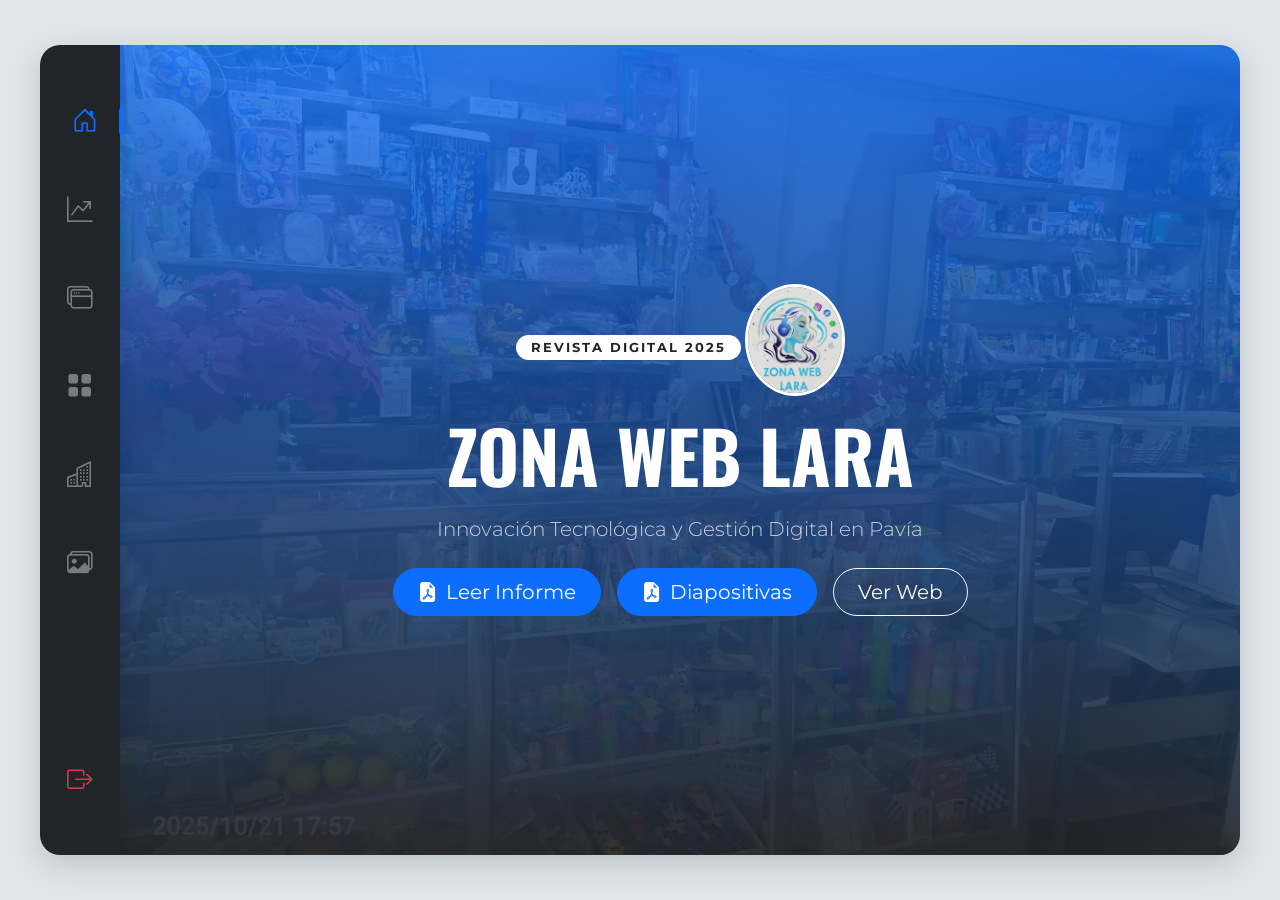
<file: revista.html>
<!DOCTYPE html>
<html lang="es">
  <head>
    <meta charset="UTF-8" />
    <meta name="viewport" content="width=device-width, initial-scale=1.0" />
    <title>Zona Web Lara | Revista Digital Interactiva</title>

    <link
      href="https://cdn.jsdelivr.net/npm/bootstrap@5.3.3/dist/css/bootstrap.min.css"
      rel="stylesheet"
    />
    <link
      href="https://fonts.googleapis.com/css2?family=Montserrat:wght@300;400;600;800&family=Oswald:wght@300;500;700&display=swap"
      rel="stylesheet"
    />
    <link
      rel="stylesheet"
      href="https://cdn.jsdelivr.net/npm/bootstrap-icons@1.10.5/font/bootstrap-icons.css"
    />
    <link href="https://unpkg.com/aos@2.3.1/dist/aos.css" rel="stylesheet" />

    <style>
      :root {
        --primary: #0d6efd;
        --dark: #212529;
        --light: #f8f9fa;
        --glass-bg: rgba(255, 255, 255, 0.95);
        --shadow: 0 10px 30px rgba(0, 0, 0, 0.15);
      }

      body {
        background-color: #e0e5ec;
        background-image: radial-gradient(#0d6efd 0.5px, transparent 0.5px),
          radial-gradient(#0d6efd 0.5px, #e0e5ec 0.5px);
        background-size: 20px 20px;
        background-position: 0 0, 10px 10px;
        font-family: "Montserrat", sans-serif;
        height: 100vh;
        display: flex;
        justify-content: center;
        align-items: center;
        overflow: hidden;
      }

      h1,
      h2,
      h3,
      .display-font {
        font-family: "Oswald", sans-serif;
        text-transform: uppercase;
      }

      /* === CONTENEDOR PRINCIPAL (REVISTA) === */
      .magazine-wrapper {
        width: 95%;
        max-width: 1200px;
        height: 90vh;
        background: var(--glass-bg);
        border-radius: 20px;
        box-shadow: var(--shadow);
        display: flex;
        overflow: hidden;
        position: relative;
        backdrop-filter: blur(10px);
      }

      /* === MENÚ LATERAL (DESKTOP) === */
      .sidebar {
        width: 80px;
        background: var(--dark);
        display: flex;
        flex-direction: column;
        align-items: center;
        padding: 2rem 0;
        z-index: 10;
        transition: width 0.3s;
      }

      .nav-icon {
        color: rgba(255, 255, 255, 0.4);
        font-size: 1.6rem;
        margin: 1.5rem 0;
        cursor: pointer;
        transition: all 0.3s ease;
        background: none;
        border: none;
        position: relative;
      }

      .nav-icon:hover,
      .nav-icon.active {
        color: var(--primary);
        transform: translateX(5px);
      }

      .nav-icon.active::after {
        content: "";
        position: absolute;
        right: -20px;
        top: 50%;
        transform: translateY(-50%);
        width: 5px;
        height: 30px;
        background: var(--primary);
        border-radius: 5px 0 0 5px;
      }

      /* === ÁREA DE CONTENIDO === */
      .content-area {
        flex: 1;
        position: relative;
        overflow-y: auto;
        scroll-behavior: smooth;
        background: white;
      }

      .page-section {
        display: none;
        padding: 3rem 4rem;
        min-height: 100%;
        animation: slideIn 0.6s cubic-bezier(0.16, 1, 0.3, 1);
      }

      .page-section.active {
        display: block;
      }

      @keyframes slideIn {
        from {
          opacity: 0;
          transform: translateY(20px);
        }
        to {
          opacity: 1;
          transform: translateY(0);
        }
      }

      /* === ESTILOS ESPECÍFICOS === */

      /* Portada */
      .cover {
        background: linear-gradient(
            rgba(13, 110, 253, 0.8),
            rgba(33, 37, 41, 0.9)
          ),
          url("assets/zwl/Local.webp");
        background-size: cover;
        background-position: center;
        color: white;
        display: flex !important;
        flex-direction: column;
        justify-content: center;
        align-items: center;
        text-align: center;
      }

      .badge-custom {
        background: white;
        color: var(--dark);
        padding: 5px 15px;
        border-radius: 50px;
        font-weight: bold;
        font-size: 0.8rem;
        margin-bottom: 1rem;
        letter-spacing: 2px;
      }

      /* Servicios (Cards) */
      .service-card {
        border: 1px solid #eee;
        border-radius: 15px;
        padding: 2rem;
        text-align: center;
        transition: 0.3s;
        background: white;
        height: 100%;
      }
      .service-card:hover {
        transform: translateY(-10px);
        box-shadow: 0 15px 30px rgba(13, 110, 253, 0.1);
        border-color: var(--primary);
      }
      .icon-box {
        width: 70px;
        height: 70px;
        background: rgba(13, 110, 253, 0.1);
        color: var(--primary);
        border-radius: 50%;
        display: flex;
        align-items: center;
        justify-content: center;
        font-size: 2rem;
        margin: 0 auto 1.5rem;
      }

      /* Nosotros */
      .mission-box {
        background: #f8f9fa;
        padding: 2rem;
        border-left: 5px solid var(--primary);
        margin-bottom: 1rem;
      }

      /* === GALERÍA (Simétrica) === */
      .gallery-grid {
        display: grid;
        /* 'auto-fill' evita que la última foto se estire si está sola en la fila */
        grid-template-columns: repeat(auto-fill, minmax(280px, 1fr));
        gap: 1.5rem;
      }
      .gallery-item {
        position: relative;
        overflow: hidden;
        border-radius: 15px;
        /* Fuerza proporción rectangular uniforme (4:3) para todos los contenedores */
        aspect-ratio: 4/3;
        background: #e9ecef;
        box-shadow: 0 4px 6px rgba(0, 0, 0, 0.05);
      }
      .gallery-item img {
        width: 100%;
        height: 100%;
        /* Recorta la imagen para llenar el contenedor sin deformarse */
        object-fit: cover;
        transition: 0.5s ease;
      }
      .gallery-item:hover img {
        transform: scale(1.1);
      }

      .gallery-overlay {
        position: absolute;
        bottom: 0;
        left: 0;
        right: 0;
        background: rgba(0, 0, 0, 0.7);
        color: white;
        padding: 12px;
        transform: translateY(100%);
        transition: 0.3s;
        font-size: 0.9rem;
        text-align: center;
        backdrop-filter: blur(2px);
      }
      .gallery-item:hover .gallery-overlay {
        transform: translateY(0);
      }

      /* === MOBILE RESPONSIVE === */
      @media (max-width: 768px) {
        body {
          height: auto;
          padding: 10px;
          align-items: flex-start;
        }

        .magazine-wrapper {
          flex-direction: column-reverse; /* Menú abajo en móvil */
          height: 95vh;
          width: 100%;
        }

        .sidebar {
          width: 100%;
          height: 60px;
          flex-direction: row;
          justify-content: space-around;
          padding: 0;
        }

        .nav-icon {
          margin: 0;
          font-size: 1.4rem;
        }
        .nav-icon:hover,
        .nav-icon.active {
          transform: translateY(-5px);
        }
        .nav-icon.active::after {
          width: 30px;
          height: 4px;
          top: -5px;
          right: auto;
          left: 50%;
          transform: translateX(-50%);
        }

        .page-section {
          padding: 2rem 1.5rem;
          padding-bottom: 80px;
        }

        h1 {
          font-size: 2.5rem;
        }

        /* Ajuste galería móvil */
        .gallery-grid {
          grid-template-columns: 1fr;
        }
      }
    </style>
  </head>
  <body>
    <div class="magazine-wrapper">
      <nav class="sidebar shadow">
        <button
          class="nav-icon active"
          onclick="navTo('portada')"
          title="Inicio"
        >
          <i class="bi bi-house-door"></i>
        </button>
        <button
          class="nav-icon"
          onclick="navTo('diagnostico')"
          title="Diagnóstico"
        >
          <i class="bi bi-graph-up-arrow"></i>
        </button>
        <button
          class="nav-icon"
          onclick="navTo('solucion')"
          title="Solución Web"
        >
          <i class="bi bi-window-stack"></i>
        </button>
        <button class="nav-icon" onclick="navTo('servicios')" title="Servicios">
          <i class="bi bi-grid-fill"></i>
        </button>
        <button class="nav-icon" onclick="navTo('nosotros')" title="Identidad">
          <i class="bi bi-buildings"></i>
        </button>
        <button class="nav-icon" onclick="navTo('galeria')" title="Galería">
          <i class="bi bi-images"></i>
        </button>

        <div style="flex-grow: 1" class="d-none d-md-block"></div>

        <a href="index.html" class="nav-icon" title="Salir al Sitio"
          ><i class="bi bi-box-arrow-right text-danger"></i
        ></a>
      </nav>

      <div class="content-area">
        <section id="portada" class="page-section active cover">
          <div data-aos="zoom-in">
            <span class="badge-custom">REVISTA DIGITAL 2025</span>
            <img
              src="assets/logo_zwl.webp"
              alt="Logo"
              width="100"
              class="mb-3 rounded-circle border border-3 border-white"
            />
            <h1 class="display-2 fw-bold mb-3">ZONA WEB LARA</h1>
            <p class="lead mb-4 opacity-75">
              Innovación Tecnológica y Gestión Digital en Pavía
            </p>

            <div class="d-flex gap-3 justify-content-center flex-wrap">
              <a
                href="informe.pdf"
                target="_blank"
                class="btn btn-primary btn-lg rounded-pill px-4 text-decoration-none"
              >
                <i class="bi bi-file-earmark-pdf-fill me-2"></i>Leer Informe
              </a>

              <div class="d-flex gap-3 justify-content-center flex-wrap">
              <a
                href="Diapositivas.pdf"
                target="_blank"
                class="btn btn-primary btn-lg rounded-pill px-4 text-decoration-none"
              >
                <i class="bi bi-file-earmark-pdf-fill me-2"></i>Diapositivas
              </a>

              <a
                href="index.html"
                class="btn btn-outline-light btn-lg rounded-pill px-4"
                >Ver Web</a
              >
            </div>
          </div>
        </section>

        <section id="diagnostico" class="page-section">
          <div class="container-fluid">
            <h2 class="text-primary mb-4 border-bottom pb-2">
              01. El Reto Digital
            </h2>
            <div class="row align-items-center">
              <div class="col-lg-7">
                <p class="lead">¿Por qué es necesaria una web?</p>
                <p>
                  La investigación realizada en la comunidad de Pavía reveló
                  datos contundentes. A pesar de tener más de 5000 clientes y
                  una trayectoria desde 2015, la presencia digital era limitada.
                </p>

                <div class="row mt-4 g-3">
                  <div class="col-sm-6">
                    <div class="p-3 border rounded bg-light text-center">
                      <h3 class="display-4 text-danger fw-bold">71%</h3>
                      <p class="small text-muted mb-0">
                        Desconocía si existía una web informativa.
                      </p>
                    </div>
                  </div>
                  <div class="col-sm-6">
                    <div class="p-3 border rounded bg-light text-center">
                      <h3 class="display-4 text-success fw-bold">100%</h3>
                      <p class="small text-muted mb-0">
                        Apoyó la creación del proyecto UPTAEB.
                      </p>
                    </div>
                  </div>
                </div>
              </div>
              <div class="col-lg-5 mt-4 mt-lg-0 text-center">
                <img
                  src="assets/zwl/Local.webp"
                  class="img-fluid rounded-3 shadow"
                  alt="Local Físico"
                />
                <p class="small text-muted mt-2 fst-italic">
                  El punto físico necesitaba una extensión virtual.
                </p>
              </div>
            </div>
          </div>
        </section>

        <section id="solucion" class="page-section">
          <h2 class="text-primary mb-4 border-bottom pb-2">
            02. La Solución Web
          </h2>
          <div class="row">
            <div class="col-md-6 mb-4">
              <h4>Tecnologías Implementadas</h4>
              <p>
                Se desarrolló un portal web moderno, rápido y adaptable
                utilizando estándares actuales.
              </p>
              <ul class="list-group list-group-flush mt-3">
                <li class="list-group-item">
                  <i class="bi bi-filetype-html text-primary me-2"></i>
                  <strong>HTML5 & CSS3:</strong> Estructura semántica y diseño
                  visual.
                </li>
                <li class="list-group-item">
                  <i class="bi bi-bootstrap-fill text-primary me-2"></i>
                  <strong>Bootstrap 5:</strong> Responsividad total en móviles.
                </li>
                <li class="list-group-item">
                  <i class="bi bi-code-square text-primary me-2"></i>
                  <strong>JavaScript:</strong> Interactividad y funciones
                  dinámicas.
                </li>
              </ul>
            </div>
            <div class="col-md-6">
              <div class="card bg-dark text-white border-0 h-100">
                <div
                  class="card-body d-flex flex-column justify-content-center text-center p-5"
                >
                  <i class="bi bi-laptop display-1 mb-3"></i>
                  <h3>Alcance del Proyecto</h3>
                  <p class="opacity-75">
                    Desde la publicidad digital hasta la capacitación del
                    personal mediante manuales interactivos.
                  </p>
                </div>
              </div>
            </div>
          </div>
        </section>

        <section id="servicios" class="page-section">
          <div class="text-center mb-5">
            <h2 class="text-primary">03. Nuestros Servicios</h2>
            <p class="text-muted">Soluciones integrales en un solo lugar</p>
          </div>

          <div class="row g-4">
            <div class="col-md-6 col-xl-3">
              <div class="service-card">
                <div class="icon-box"><i class="bi bi-wifi"></i></div>
                <h5>Cyber & Internet</h5>
                <p class="small text-secondary">
                  Navegación de alta velocidad, investigaciones y videollamadas
                  en un ambiente cómodo.
                </p>
              </div>
            </div>
            <div class="col-md-6 col-xl-3">
              <div class="service-card">
                <div class="icon-box"><i class="bi bi-printer"></i></div>
                <h5>Impresión & Copiado</h5>
                <p class="small text-secondary">
                  Impresiones láser, fotocopias, escaneo de documentos y
                  material POP.
                </p>
              </div>
            </div>
            <div class="col-md-6 col-xl-3">
              <div class="service-card">
                <div class="icon-box">
                  <i class="bi bi-file-earmark-text"></i>
                </div>
                <h5>Gestión Legal</h5>
                <p class="small text-secondary">
                  Redacción de documentos, trámites en línea y asesoría básica
                  administrativa.
                </p>
              </div>
            </div>
            <div class="col-md-6 col-xl-3">
              <div class="service-card">
                <div class="icon-box"><i class="bi bi-tools"></i></div>
                <h5>Soporte Técnico</h5>
                <p class="small text-secondary">
                  Mantenimiento preventivo y correctivo de computadoras y
                  equipos de oficina.
                </p>
              </div>
            </div>
          </div>
        </section>

        <section id="nosotros" class="page-section bg-light">
          <div class="row align-items-center h-100">
            <div class="col-lg-6 mb-4 mb-lg-0">
              <img
                src="assets/zwl/papeleria 2.webp"
                alt="Papelería"
                class="img-fluid rounded-4 shadow-lg w-100 object-fit-cover"
                style="height: 400px"
              />
            </div>
            <div class="col-lg-6 ps-lg-5">
              <h2 class="text-dark mb-4">Identidad Corporativa</h2>

              <div class="mission-box" data-aos="fade-left">
                <h4 class="text-primary">
                  <i class="bi bi-bullseye me-2"></i>Misión
                </h4>
                <p class="mb-0 small">
                  Crear un entorno dinámico e inclusivo donde las personas
                  puedan conectarse y participar en el mundo digital, proveyendo
                  infraestructura de primera categoría.
                </p>
              </div>

              <div
                class="mission-box"
                data-aos="fade-left"
                data-aos-delay="100"
                style="border-color: #28a745"
              >
                <h4 class="text-success">
                  <i class="bi bi-eye me-2"></i>Visión
                </h4>
                <p class="mb-0 small">
                  Ser el principal ciber que revoluciona la conexión digital,
                  manteniéndonos a la vanguardia tecnológica y fomentando la
                  innovación en Pavía.
                </p>
              </div>
            </div>
          </div>
        </section>

        <section id="galeria" class="page-section">
          <h2 class="text-primary mb-4 border-bottom pb-2">
            05. Galería de Actividades
          </h2>
          <p class="mb-4">
            Registro fotográfico del equipo y las instalaciones de Zona Web
            Lara.
          </p>

          <div class="gallery-grid">
            <div class="gallery-item">
              <img src="assets/zwl/Tecnologia-2.webp" alt="Tecnología" />
              <div class="gallery-overlay">Área Tecnológica</div>
            </div>
            <div class="gallery-item">
              <img src="assets/zwl/cyber.webp" alt="Cyber Area" />
              <div class="gallery-overlay">Estaciones de Trabajo</div>
            </div>
            <div class="gallery-item">
              <img src="assets/zwl/Papeleria.webp" alt="Stock Papelería" />
              <div class="gallery-overlay">Inventario de Papelería</div>
            </div>
            <div class="gallery-item">
              <img src="assets/zwl/juguetes.webp" alt="Variedades" />
              <div class="gallery-overlay">Sección de Variedades</div>
            </div>
            <div class="gallery-item">
              <img src="assets/zwl/Local.webp" alt="Fachada" />
              <div class="gallery-overlay">Fachada del Local</div>
            </div>
          </div>

          <div class="mt-5 pt-4 border-top text-center">
            <h4>Créditos del Proyecto</h4>
            <p class="text-muted small">
              Desarrollado por: Carlos Páez, Félix Tapia, Jeisson Terán, Jesús
              Torrealba, Juan Almarza.
            </p>
            <p class="text-muted small">&copy; 2025 UPTAEB - PNF Informática</p>
          </div>
        </section>
      </div>
    </div>

    <script src="https://unpkg.com/aos@2.3.1/dist/aos.js"></script>
    <script>
      // Inicializar animaciones
      AOS.init({ duration: 800, container: ".content-area" });

      // Función de navegación
      function navTo(sectionId) {
        // 1. Ocultar todas las secciones
        document.querySelectorAll(".page-section").forEach((sec) => {
          sec.classList.remove("active");
        });

        // 2. Desactivar botones del menú
        document.querySelectorAll(".nav-icon").forEach((btn) => {
          btn.classList.remove("active");
        });

        // 3. Mostrar sección deseada
        const target = document.getElementById(sectionId);
        if (target) {
          target.classList.add("active");
          // Scroll al inicio de la sección
          document.querySelector(".content-area").scrollTop = 0;
        }

        // 4. Activar botón correspondiente (buscando por el onclick)
        const activeBtn = document.querySelector(
          `.nav-icon[onclick="navTo('${sectionId}')"]`
        );
        if (activeBtn) activeBtn.classList.add("active");
      }
    </script>
  </body>
</html>
</file>
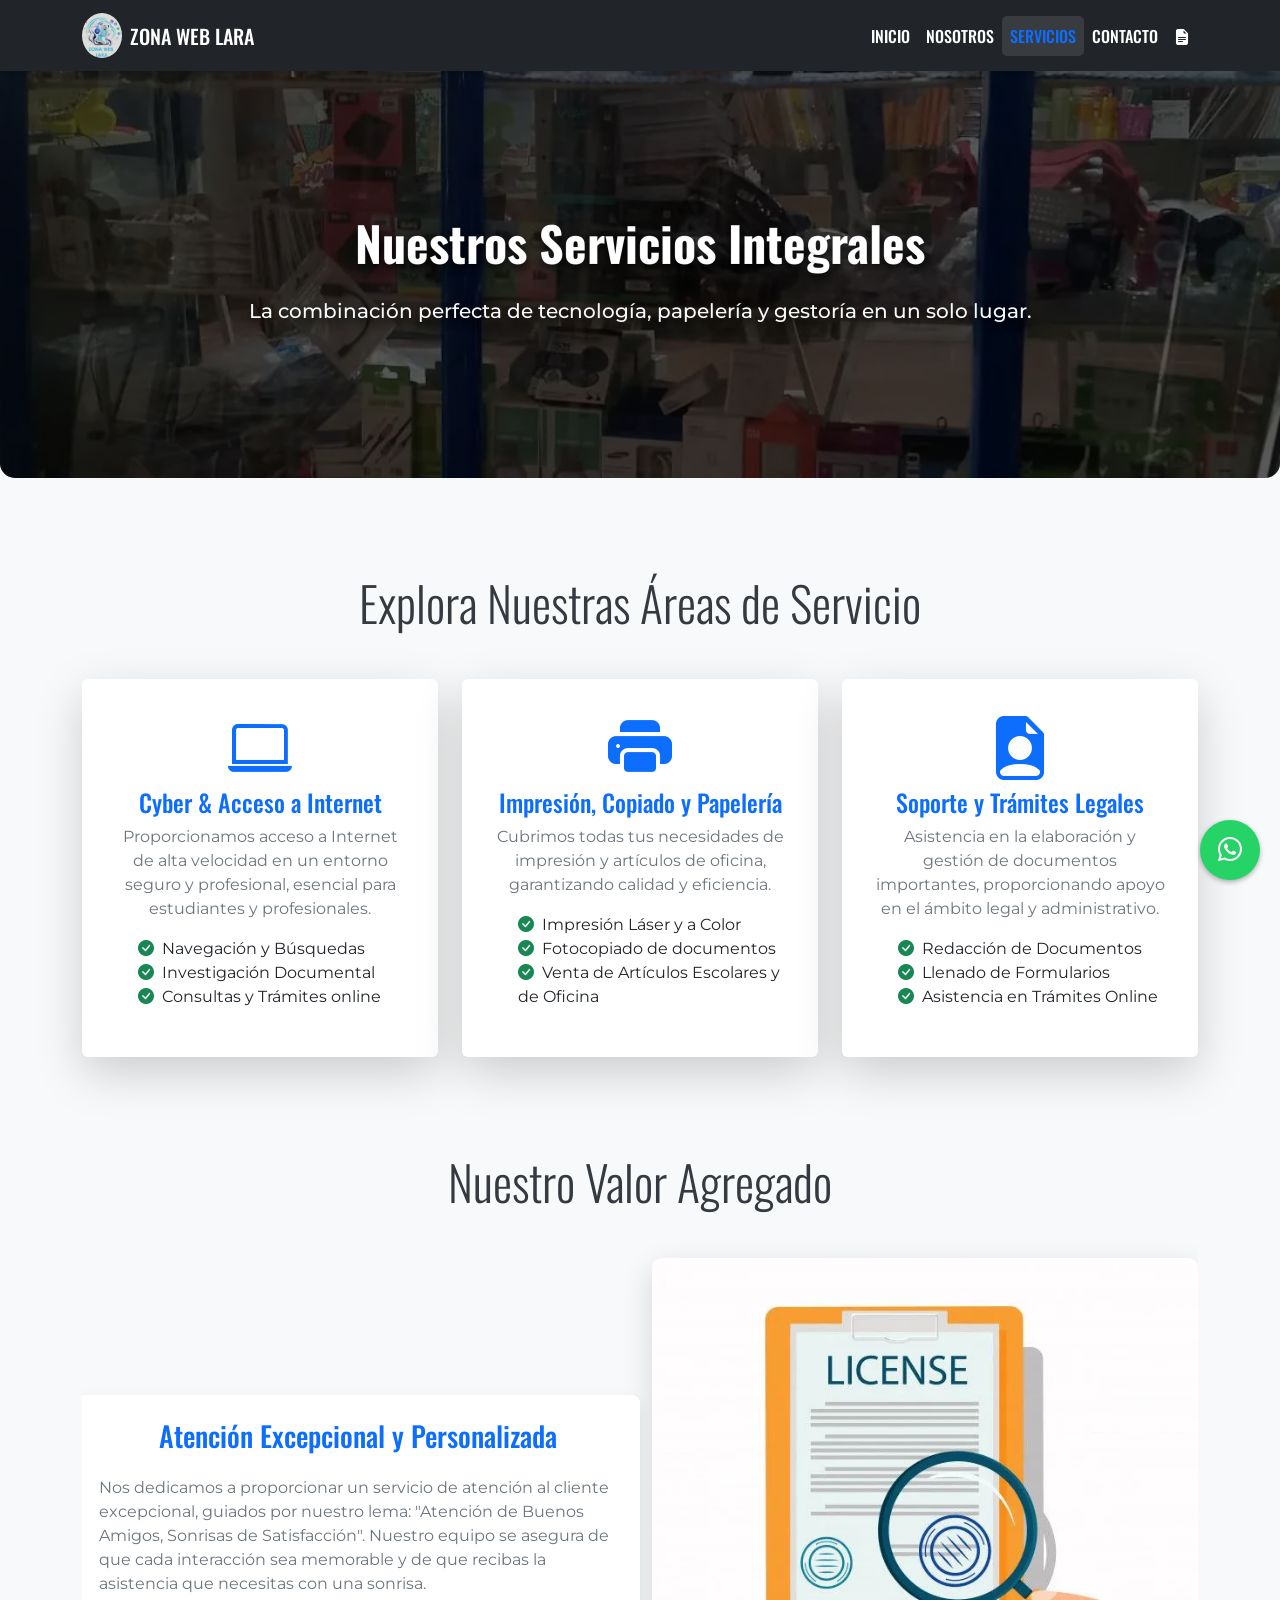
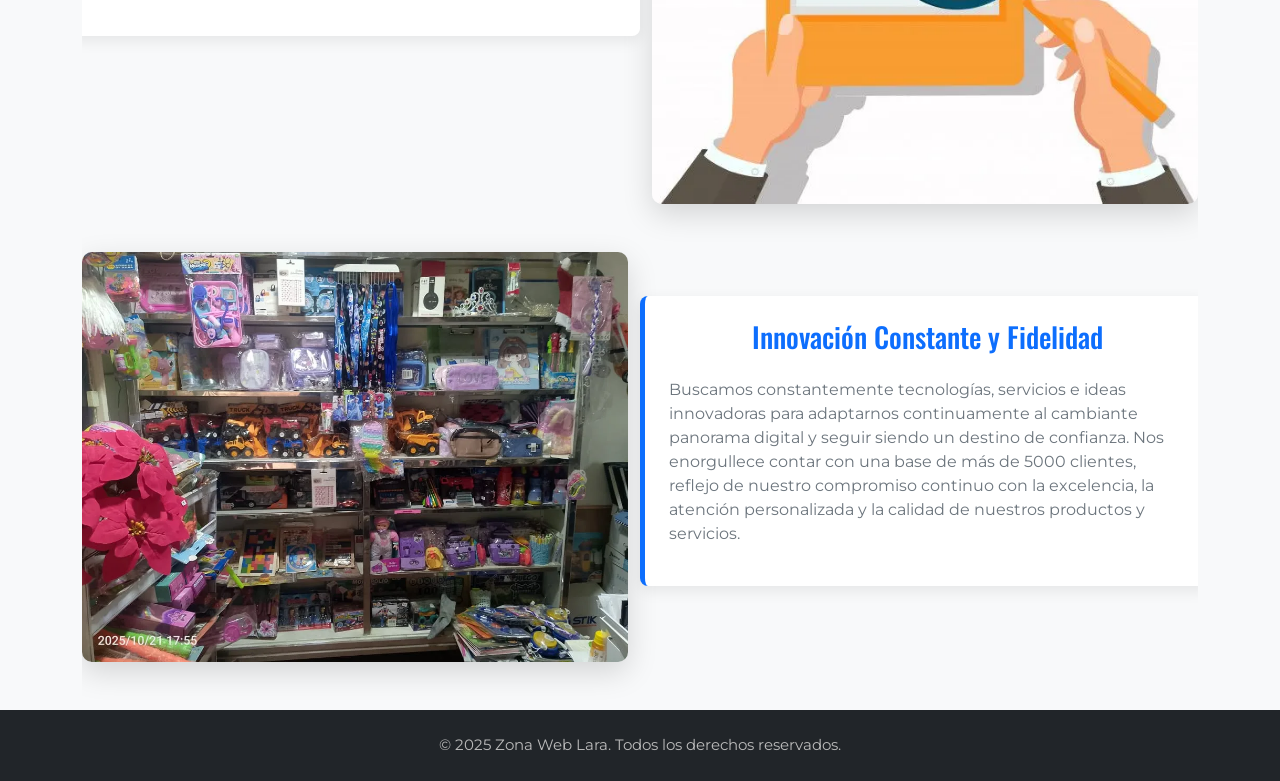
<file: servicios.html>
<!DOCTYPE html>
<html lang="es">
  <head>
    <!--
      Declaración de metadatos y recursos:
      - Aquí se cargan la codificación, el viewport para diseño responsivo,
        el título de la página, hojas de estilo externas, fuentes e ícono.
      - No se modifica la funcionalidad, solo se explica cada línea.
    -->
    <meta charset="UTF-8" />
    <!--
      Indica que el conjunto de caracteres del documento es UTF-8,
      lo cual permite mostrar caracteres especiales en español.
    -->
    <meta name="viewport" content="width=device-width, initial-scale=1.0" />
    <!--
      Controla la ventana gráfica para dispositivos móviles:
      - width=device-width: el ancho se ajusta al ancho del dispositivo.
      - initial-scale=1.0: nivel de zoom inicial.
    -->
    <title>Zona Web Lara | Servicios</title>
    <!--
      Título que aparece en la pestaña del navegador y en resultados de búsqueda.
    -->

    <link
      href="https://cdn.jsdelivr.net/npm/bootstrap@5.3.3/dist/css/bootstrap.min.css"
      rel="stylesheet"
    />
    <!--
      Carga de la hoja de estilos de Bootstrap (v5.3.3) desde CDN:
      - Proporciona clases utilitarias y componentes responsivos.
      - `rel="stylesheet"` indica que este enlace es una hoja de estilos.
    -->

    <link
      rel="stylesheet"
      href="https://cdn.jsdelivr.net/npm/bootstrap-icons@1.10.5/font/bootstrap-icons.css"
    />
    <!--
      Carga de iconos (Bootstrap Icons) desde CDN:
      - Permite usar clases como `bi bi-whatsapp` o `bi bi-laptop`.
      - `href` apunta al archivo CSS que contiene las fuentes de iconos.
    -->

    <link
      href="https://fonts.googleapis.com/css2?family=Montserrat:wght@400;700&family=Oswald:wght@500&display=swap"
      rel="stylesheet"
    />
    <!--
      Carga de fuentes Google Fonts:
      - Montserrat (peso 400 y 700) y Oswald (peso 500).
      - `display=swap` sugiere comportamiento de intercambio para rendimiento.
    -->

    <link rel="icon" href="assets/favicon.ico" type="image/x-icon" />
    <!--
      Ícono (favicon) que aparece en la pestaña del navegador.
      - `href` apunta al archivo en la carpeta `assets`.
      - `type` describe el tipo MIME del recurso.
    -->

    <link rel="stylesheet" href="style.css" />
    <!--
      Hoja de estilos local (personalizada) para este sitio:
      - Aquí se definen estilos específicos del proyecto (colores,
        tamaños, reglas de diseño que no están en Bootstrap).
    -->

    <link href="https://unpkg.com/aos@2.3.1/dist/aos.css" rel="stylesheet" />
    <!--
      Hoja de estilos de AOS (Animate On Scroll):
      - Añade clases y estilos necesarios para las animaciones al hacer scroll.
    -->
  </head>
  <body>
    <!--
      Navbar (barra de navegación superior)
      - Utiliza las clases de Bootstrap para comportamiento responsivo y estilo.
    -->
    <nav class="navbar navbar-expand-lg navbar-dark shadow-sm">
      <!--
        `navbar`: componente de navegación de Bootstrap.
        `navbar-expand-lg`: se expande (muestra ítems) en pantallas >= lg; en pantallas más pequeñas colapsa.
        `navbar-dark`: esquema de colores para fondo oscuro (iconos y texto claros).
        `shadow-sm`: sombra ligera para dar profundidad.
      -->
      <div class="container">
        <!--
          `container` centra y limita el ancho del contenido según breakpoints de Bootstrap.
        -->
        <a class="navbar-brand d-flex align-items-center" href="index.html">
          <!--
            Enlace al inicio con la marca (logo + texto).
            `d-flex align-items-center` usa Flexbox para alinear verticalmente el logo y el texto.
          -->
          <img
            src="assets/logo_zwl.webp"
            alt="Logo de Zona Web Lara"
            width="40"
            class="rounded-circle me-2"
          />
          <!--
            Imagen del logo:
            - `src`: ruta relativa al archivo.
            - `alt`: texto alternativo para accesibilidad.
            - `width="40"`: ancho en píxeles (propiedad HTML).
            - `rounded-circle`: clase Bootstrap para bordes redondos.
            - `me-2`: margen a la derecha (end) para separar logo del texto.
          -->
          Zona Web Lara
          <!--
            Texto visible junto al logo que forma la marca.
          -->
        </a>
        <button
          class="navbar-toggler"
          type="button"
          data-bs-toggle="collapse"
          data-bs-target="#navbarNav"
        >
          <!--
            Botón que aparece en pantallas pequeñas para colapsar/expandir el menú.
            - `navbar-toggler`: estilo de Bootstrap para el botón hamburguesa.
            - `data-bs-toggle="collapse"` y `data-bs-target="#navbarNav"`:
              atributos data-* que indican a Bootstrap qué elemento colapsar/expandir.
            - `type="button"` especifica el tipo de botón.
          -->
          <span class="navbar-toggler-icon"></span>
          <!--
            Ícono visual del botón hamburguesa proporcionado por Bootstrap.
          -->
        </button>
        <div
          class="collapse navbar-collapse justify-content-end"
          id="navbarNav"
        >
          <!--
            Contenedor colapsable del menú:
            - `collapse navbar-collapse`: hace que el elemento colapse en móviles.
            - `justify-content-end`: alinea los elementos del nav a la derecha.
            - `id="navbarNav"`: coincidencia con `data-bs-target` del botón.
          -->
          <ul class="navbar-nav">
            <!-- Lista de enlaces de navegación -->
            <li class="nav-item">
              <a class="nav-link" href="index.html">Inicio</a>
              <!-- Enlace al inicio -->
            </li>
            <li class="nav-item">
              <a class="nav-link" href="nosotros.html">Nosotros</a>
              <!-- Enlace a la página "Nosotros" -->
            </li>
            <li class="nav-item">
              <a
                class="nav-link active"
                aria-current="page"
                href="servicios.html"
                >Servicios</a
              >
              <!--
                Enlace a la página actual (Servicios):
                - `class="nav-link active"`: `active` indica visualmente que es la página activa.
                - `aria-current="page"` mejora accesibilidad indicando que este enlace es la página actual.
              -->
            </li>
            <li class="nav-item">
              <a class="nav-link" href="contacto.html">Contacto</a>
              <!-- Enlace a "Contacto" -->
            </li>
            <li class="nav-item">
              <a class="nav-link" href="manual.html" title="Manual de Usuario">
                <i class="bi bi-file-earmark-text-fill"></i>
                <!--
                  Enlace a un manual de usuario representado por un icono:
                  - `<i class="bi ...">` usa Bootstrap Icons.
                  - `title="Manual de Usuario"` muestra un tooltip nativo al pasar el cursor.
                -->
              </a>
            </li>
          </ul>
        </div>
      </div>
    </nav>

    <!--
      Header / Hero section:
      - Contenedor grande con imagen de fondo y texto principal (h1, párrafo).
      - Usa `style` en línea para establecer la imagen de fondo y su comportamiento.
    -->
    <header
      class="hero-section"
      style="
        background-image: url('assets/zwl/Tecnologia-2.webp');
        background-size: cover;
        background-position: center;
      "
    >
      <!--
        `class="hero-section"`: clase personalizada (probablemente en style.css).
        `style` en línea:
          - `background-image`: define la imagen de fondo.
          - `background-size: cover`: hace que la imagen cubra todo el área (recortándola si es necesario).
          - `background-position: center`: centra la imagen en la sección.
      -->
      <div class="container hero-content">
        <!--
          `hero-content`: contenedor con padding/márgenes definidos en CSS local.
          `container` restringe el ancho del contenido.
        -->
        <h1 class="display-3">Nuestros Servicios Integrales</h1>
        <!--
          Encabezado principal (gran tamaño) que presenta la temática de la página.
          `display-3` es una clase de Bootstrap para tipografía grande.
        -->
        <p class="lead mt-3 mb-4 d-none d-md-block">
          La combinación perfecta de tecnología, papelería y gestoría en un solo
          lugar.
        </p>
        <!--
          Párrafo descriptivo:
          - `lead`: estilo Bootstrap para texto destacado.
          - `mt-3 mb-4`: margenes superior e inferior (spacing utilities).
          - `d-none d-md-block`: ocultar el párrafo en pantallas menores a md; mostrarlo en md+.
            Esto mejora diseño en móviles (reduce contenido).
        -->
      </div>
    </header>

    <main class="container">
      <!--
        Contenedor principal del contenido de la página.
        `container` aplica paddings y ancho responsivo.
      -->
      <section class="py-5">
        <!--
          Sección con padding vertical (`py-5`) para separar visualmente el contenido.
        -->
        <h2 class="text-center mb-5 display-5">
          Explora Nuestras Áreas de Servicio
        </h2>
        <!--
          Subtítulo centrado:
          - `text-center`: centra el texto.
          - `mb-5`: margen inferior.
          - `display-5`: tamaño tipográfico grande (Bootstrap).
        -->
        <div class="row g-4 justify-content-center">
          <!--
            Fila de Bootstrap que contendrá columnas (cards):
            - `row`: fila contenedora.
            - `g-4`: gap/gutter entre columnas.
            - `justify-content-center`: centra las columnas horizontalmente.
          -->

          <div class="col-md-6 col-lg-4" data-aos="flip-left">
            <!--
              Columna que en pantallas md ocupa 6 columnas (50%) y en lg 4 columnas (~33%).
              `data-aos="flip-left"`: atributo usado por AOS para animar la tarjeta al hacer scroll (efecto flip hacia la izquierda).
            -->
            <div class="card h-100 shadow-lg border-0 text-center p-3">
              <!--
                `card`: componente de Bootstrap para contenedores con sombra y padding.
                `h-100`: hace que la card tenga altura completa del contenedor padre (útil para igualar alturas).
                `shadow-lg`: sombra grande.
                `border-0`: elimina borde por defecto de la card.
                `text-center`: centra el texto en su interior.
                `p-3`: padding alrededor del contenido.
              -->
              <div class="card-body">
                <!-- Cuerpo de la card donde va el contenido principal -->
                <i class="bi bi-laptop display-3 text-primary mb-3"></i>
                <!--
                  Icono representativo:
                  - Clase `bi bi-laptop` muestra un icono de laptop.
                  - `display-3`: aumenta su tamaño tipográfico.
                  - `text-primary`: aplica color primario definido por Bootstrap.
                  - `mb-3`: margen inferior para separar del título.
                -->
                <h3 class="card-title h4 text-primary">
                  Cyber & Acceso a Internet
                </h3>
                <!-- Título de la card con estilo `h4` y color primario. -->
                <p class="card-text text-secondary">
                  Proporcionamos acceso a Internet de alta velocidad en un
                  entorno seguro y profesional, esencial para estudiantes y
                  profesionales.
                </p>
                <!--
                  Texto descriptivo con clase `text-secondary` para un color más suave.
                -->
                <ul class="text-start list-unstyled ps-4">
                  <!--
                    Lista de servicios:
                    - `text-start`: fuerza alineación a la izquierda (útil si el contenedor es `text-center`).
                    - `list-unstyled`: elimina bullets por defecto.
                    - `ps-4`: padding-left para dar espacio antes de cada elemento.
                  -->
                  <li>
                    <i class="bi bi-check-circle-fill text-success me-2"></i
                    >Navegación y Búsquedas
                  </li>
                  <!--
                    Elemento de lista con icono de check:
                    - `bi bi-check-circle-fill`: icono de verificación.
                    - `text-success`: color verde para indicar disponibilidad/confirmado.
                    - `me-2`: margen-end (derecha) entre icono y texto.
                  -->
                  <li>
                    <i class="bi bi-check-circle-fill text-success me-2"></i
                    >Investigación Documental
                  </li>
                  <li>
                    <i class="bi bi-check-circle-fill text-success me-2"></i
                    >Consultas y Trámites online
                  </li>
                </ul>
              </div>
            </div>
          </div>

          <div class="col-md-6 col-lg-4" data-aos="flip-left">
            <!--
              Segunda tarjeta: estructura idéntica a la anterior, diferente ícono y contenido.
              Mantiene `data-aos` para aplicar la misma animación.
            -->
            <div class="card h-100 shadow-lg border-0 text-center p-3">
              <div class="card-body">
                <i class="bi bi-printer-fill display-3 text-primary mb-3"></i>
                <!-- Icono de impresora representando servicios de impresión -->
                <h3 class="card-title h4 text-primary">
                  Impresión, Copiado y Papelería
                </h3>
                <p class="card-text text-secondary">
                  Cubrimos todas tus necesidades de impresión y artículos de
                  oficina, garantizando calidad y eficiencia.
                </p>
                <ul class="text-start list-unstyled ps-4">
                  <li>
                    <i class="bi bi-check-circle-fill text-success me-2"></i
                    >Impresión Láser y a Color
                  </li>
                  <li>
                    <i class="bi bi-check-circle-fill text-success me-2"></i
                    >Fotocopiado de documentos
                  </li>
                  <li>
                    <i class="bi bi-check-circle-fill text-success me-2"></i
                    >Venta de Artículos Escolares y de Oficina
                  </li>
                </ul>
              </div>
            </div>
          </div>

          <div class="col-md-6 col-lg-4" data-aos="flip-left">
            <!--
              Tercera tarjeta: soporte y trámites legales.
            -->
            <div class="card h-100 shadow-lg border-0 text-center p-3">
              <div class="card-body">
                <i
                  class="bi bi-file-earmark-person-fill display-3 text-primary mb-3"
                ></i>
                <!-- Icono relacionado con documentos y persona -->
                <h3 class="card-title h4 text-primary">
                  Soporte y Trámites Legales
                </h3>
                <p class="card-text text-secondary">
                  Asistencia en la elaboración y gestión de documentos
                  importantes, proporcionando apoyo en el ámbito legal y
                  administrativo.
                </p>
                <ul class="text-start list-unstyled ps-4">
                  <li>
                    <i class="bi bi-check-circle-fill text-success me-2"></i
                    >Redacción de Documentos
                  </li>
                  <li>
                    <i class="bi bi-check-circle-fill text-success me-2"></i
                    >Llenado de Formularios
                  </li>
                  <li>
                    <i class="bi bi-check-circle-fill text-success me-2"></i
                    >Asistencia en Trámites Online
                  </li>
                </ul>
              </div>
            </div>
          </div>
        </div>
      </section>

      <!--
        Sección: "Nuestro Valor Agregado"
        - Contiene dos bloques con imagen + texto explicativo.
        - Usa utilidades y clases para ajustar orden en pantallas grandes y pequeñas.
      -->
      <section class="feature-block py-5">
        <h2 class="text-center mb-5 display-5">Nuestro Valor Agregado</h2>
        <div class="row align-items-center mb-5">
          <!--
            `align-items-center`: centra verticalmente el contenido de las columnas.
            `mb-5`: margen inferior para separar bloques.
          -->
          <div class="col-lg-6 order-lg-1 image-content">
            <!--
              Columna para la imagen:
              - `col-lg-6`: ocupa la mitad del ancho en pantallas `lg` y superiores.
              - `order-lg-1`: controla el orden en pantallas grandes (útil para alternar imagen/texto).
              - `image-content`: clase personalizada (probablemente para estilos de la imagen).
            -->
            <img
              src="assets/legal2.webp"
              class="content-image"
              alt="Documentos legales o papelería"
            />
            <!--
              Imagen de acompañamiento:
              - `class="content-image"`: clase personalizada para adaptar la imagen (tamaño, border-radius, etc.).
              - `alt`: descripción para accesibilidad.
            -->
          </div>
          <div
            class="col-lg-6 order-lg-0 text-content info-card"
            data-aos="zoom-out-down"
          >
            <!--
              Columna de texto:
              - `order-lg-0`: hace que en pantallas grandes el texto aparezca antes (o después según orden).
              - `info-card`: clase personalizada para dar estilo a la tarjeta de información.
              - `data-aos="zoom-out-down"`: animación de AOS (zoom out hacia abajo).
            -->
            <h3 class="mb-4 text-center">
              Atención Excepcional y Personalizada
            </h3>
            <p class="text-secondary">
              Nos dedicamos a proporcionar un servicio de atención al cliente
              excepcional, guiados por nuestro lema: "Atención de Buenos Amigos,
              Sonrisas de Satisfacción". Nuestro equipo se asegura de que cada
              interacción sea memorable y de que recibas la asistencia que
              necesitas con una sonrisa.
            </p>
            <!--
              Párrafo explicativo que resalta el enfoque en atención al cliente.
              `text-secondary` suaviza el color para una lectura cómoda.
            -->
          </div>
        </div>

        <div class="row align-items-center">
          <!-- Segundo bloque similar al anterior con imagen y texto invertidos -->
          <div class="col-lg-6 image-content">
            <img
              src="assets/zwl/juguetes.webp"
              class="content-image"
              alt="Artículos variados y accesorios tecnológicos"
            />
            <!-- Imagen representando productos/variedad -->
          </div>
          <div
            class="col-lg-6 text-content info-card"
            data-aos="zoom-out-right"
          >
            <!-- `data-aos="zoom-out-right"`: animación distinta para este bloque -->
            <h3 class="mb-4 text-center">Innovación Constante y Fidelidad</h3>
            <p class="text-secondary">
              Buscamos constantemente tecnologías, servicios e ideas innovadoras
              para adaptarnos continuamente al cambiante panorama digital y
              seguir siendo un destino de confianza. Nos enorgullece contar con
              una base de más de 5000 clientes, reflejo de nuestro compromiso
              continuo con la excelencia, la atención personalizada y la calidad
              de nuestros productos y servicios.
            </p>
            <!--
              Texto que resalta experiencia, innovación y confianza en el servicio.
            -->
          </div>
        </div>
      </section>
    </main>

    <!--
      Botón flotante de WhatsApp:
      - Enlace directo a wa.me con el número y texto predefinido.
      - `target="_blank"` abre la conversación en una nueva pestaña.
      - `class="whatsapp-btn"` es una clase personalizada que controla la posición fija y estilo.
    -->
    <a
      href="https://wa.me/4125022286?text=Saludos"
      target="_blank"
      class="whatsapp-btn"
    >
      <i class="bi bi-whatsapp"></i>
      <!-- Icono de WhatsApp dentro del botón flotante -->
    </a>

    <!-- Footer -->
    <footer class="text-center">
      <div class="container">
        <p class="mb-0">
          &copy; 2025 Zona Web Lara. Todos los derechos reservados.
        </p>
        <!--
          Pie de página con derechos de autor:
          - `text-center` centra el texto.
          - `mb-0` elimina margen inferior del párrafo para compactar el footer.
        -->
      </div>
    </footer>

    <!--
      Scripts al final del body para mejorar la carga de la página:
      - Carga de Bootstrap JS (que incluye Popper) para componentes interactivos (collapse, dropdowns, etc.).
      - Carga de AOS (Animate On Scroll) para animaciones basadas en scroll.
    -->
    <script src="https://cdn.jsdelivr.net/npm/bootstrap@5.3.3/dist/js/bootstrap.bundle.min.js"></script>
    <!--
      Bootstrap Bundle JS (incluye Popper): necesario para el comportamiento del navbar colapsable y otros componentes JS.
    -->
    <script src="https://unpkg.com/aos@2.3.1/dist/aos.js"></script>
    <!--
      Biblioteca AOS: permite inicializar y usar animaciones "on scroll" con los atributos `data-aos`.
    -->
    <script>
      // Inicialización de AOS con opciones personalizadas
      AOS.init({
        once: true /* La animación solo ocurre una vez. Evita que se repita al subir, eliminando saltos */,
        duration: 1000 /* Duración por defecto */,
        disable:
          "mobile" /* OPCIONAL: Si el problema persiste, descomenta esta línea para apagar AOS solo en celulares */,
      });

      // Parche extra: Recalcular AOS cuando carga la página completamente
      window.addEventListener("load", function () {
        AOS.refresh();
      });
      /*
        Explicación de la lógica JS:
        - AOS.init({...}): Inicializa AOS con un objeto de configuración:
          - once: true -> las animaciones se reproducen solo la primera vez que el elemento entra en viewport.
          - duration: 1000 -> duración por defecto en milisegundos (1s) para las animaciones.
          - disable: "mobile" -> (comentario sugiere descomentar si se desea desactivar AOS en móviles).
        - window.addEventListener("load", ...): Cuando toda la página (imágenes, estilos, etc.) termina de cargar,
          se llama a AOS.refresh() para recalcular posiciones y asegurarse de que las animaciones se activen correctamente.
        - Los comentarios en español dentro del script explican el propósito de cada instrucción.
      */
    </script>
  </body>
</html>
</file>
<file: style.css>
/* style.css – Estilos personalizados (OPTIMIZADO Y CORREGIDO) */

/* === 1. CORE & RESET (SOLUCIÓN AL PROBLEMA DE SCROLL) === */

/* Variables CSS globales: colores reutilizables en todo el archivo.
   Usar variables facilita cambios temáticos sin buscar cada regla. */
:root {
  /* EXPLICACIÓN: color principal (se usa, por ejemplo, para enlaces o estados activos). */
  --primary-color: #0d6efd; /* Azul Bootstrap */
  /* EXPLICACIÓN: color secundario oscuro (titulares, texto importante). */
  --secondary-color: #343a40; /* Gris oscuro */
  /* EXPLICACIÓN: color de fondo claro general del body. */
  --light-bg: #f8f9fa; /* Fondo claro */
  /* EXPLICACIÓN: color oscuro usado en navbar/footer. */
  --dark-bg: #212529; /* Fondo oscuro navbar/footer */
}

/* EXPLICACIÓN: Se aplica a html y body para forzar que no haya scroll horizontal
   inesperado (problema común con librerías de animación o elementos posicionados).
   overflow-x: hidden impide que el contenido se desborde horizontalmente. */
html,
body {
  /* CRÍTICO: Evita que las animaciones AOS creen scroll horizontal fantasma */
  overflow-x: hidden !important;
  /* EXPLICACIÓN: asegura que el ancho ocupe 100% del viewport. */
  width: 100%;
  /* EXPLICACIÓN: posicionamiento relativo por si se utilizan elementos posicionados dentro. */
  position: relative;
}

/* EXPLICACIÓN: Estilos base del body: tipografía, color, fondo y separación para la navbar fija. */
body {
  /* EXPLICACIÓN: fuente principal para el sitio; si no existe, se usa sans-serif. */
  font-family: "Montserrat", sans-serif;
  /* EXPLICACIÓN: color de texto base (puede ser sobrescrito en secciones). */
  color: #333;
  /* EXPLICACIÓN: fondo claro usando la variable declarada. */
  background-color: var(--light-bg);
  /* EXPLICACIÓN: centra el texto por defecto; puede ser sobreescrito en bloques específicos. */
  text-align: center;
  /* EXPLICACIÓN: espacio superior para evitar que contenido quede debajo de una navbar fija. */
  padding-top: 70px;
}

/* EXPLICACIÓN: configuración tipográfica para encabezados, usando otra familia para contraste. */
h1,
h2,
h3,
h4 {
  font-family: "Oswald", sans-serif;
  color: var(--secondary-color);
}

/* EXPLICACIÓN: elimina viñetas por defecto en listas ul. Si necesita viñeta, hay que reasignarla. */
ul {
  list-style: none;
}

/* === 2. NAVBAR (CORRECCIÓN MÓVIL) === */

/* EXPLICACIÓN: clase .navbar: fondo oscuro, sombra, fijación superior y z-index alto.
   position: fixed mantiene la barra visible al hacer scroll. */
.navbar {
  background-color: var(--dark-bg) !important;
  /* EXPLICACIÓN: sombra sutil para separar visualmente la navbar del contenido. */
  box-shadow: 0 2px 10px rgba(0, 0, 0, 0.2);
  /* EXPLICACIÓN: la barra se fija en la parte superior de la ventana. */
  position: fixed;
  top: 0;
  /* EXPLICACIÓN: ocupa todo el ancho disponible. */
  width: 100%;
  /* EXPLICACIÓN: z-index alto para que esté por encima del resto del contenido. */
  z-index: 1040; /* Asegura estar sobre el contenido */
  /* EXPLICACIÓN: fuerza renderizado con aceleración 3D para reducir parpadeos en algunos navegadores. */
  transform: translate3d(
    0,
    0,
    0
  ); /* Fuerza aceleración de hardware para evitar parpadeos */
}

/* EXPLICACIÓN: estilos para la marca y los links de la navbar:
   color blanco, mayúsculas, y transición para hover. */
.navbar-brand,
.navbar-nav .nav-link {
  color: white !important;
  font-family: "Oswald", sans-serif;
  text-transform: uppercase;
  font-weight: 500;
  transition: color 0.3s, background-color 0.3s;
}

/* EXPLICACIÓN: estado hover y activo de los links: color primario y fondo semitransparente */
.navbar-nav .nav-link:hover,
.navbar-nav .nav-link.active {
  color: var(--primary-color) !important;
  background-color: rgba(255, 255, 255, 0.1);
  border-radius: 5px;
}

/* AJUSTE ESPECÍFICO PARA MÓVIL (SOLUCIÓN HAMBURGUESA) */
/* EXPLICACIÓN: media query que aplica ajustes cuando la pantalla es menor o igual a 991px.
   Esto normalmente corresponde a tablet/ móvil, y configura la expansión del menú colapsado. */
@media (max-width: 991px) {
  .navbar-collapse {
    /* EXPLICACIÓN: fondo sólido igual al de la navbar para tapar contenido que queda detrás. */
    background-color: var(
      --dark-bg
    ); /* Fondo sólido para tapar el contenido de atrás */
    /* EXPLICACIÓN: posiciona el menú desplegado justo debajo de la barra. */
    position: absolute;
    top: 100%;
    left: 0;
    right: 0;
    /* EXPLICACIÓN: espacio interno dentro del menú para enlaces. */
    padding: 20px;
    /* EXPLICACIÓN: sombra más pronunciada para el panel móvil. */
    box-shadow: 0 10px 20px rgba(0, 0, 0, 0.3);
    /* EXPLICACIÓN: línea superior tenue para separación visual. */
    border-top: 1px solid rgba(255, 255, 255, 0.1);
    /* Permite scroll dentro del menú si es muy largo */
    max-height: 80vh;
    overflow-y: auto;
  }
}

/* === 3. HERO SECTION === */
/* === 3. HERO SECTION === */

/* EXPLICACIÓN: sección hero (cabecera visual grande). Usa degradado por defecto por si la imagen falla. */
.hero-section {
  /* Mantenemos el degradado como base por si la imagen no carga */
  background: linear-gradient(135deg, #212529 0%, var(--primary-color) 100%);
  /* EXPLICACIÓN: texto en blanco para contraste con el fondo oscuro/degradado. */
  color: white;
  /* EXPLICACIÓN: espacio grande arriba/abajo para enfatizar la sección. */
  padding: 8rem 1rem;
  /* EXPLICACIÓN: bordes redondeados en la parte inferior para diseño suave. */
  border-radius: 0 0 15px 15px;
  margin-bottom: 3rem;
  /* EXPLICACIÓN: relativo para que el pseudo-elemento ::before (overlay) se posicione respecto a este contenedor. */
  position: relative; /* Necesario para posicionar el overlay */
  overflow: hidden;
}

/* EXPLICACIÓN: pseudo-elemento ::before actúa como capa oscura encima del fondo (overlay),
   creando contraste para texto legible. */
.hero-section::before {
  content: "";
  position: absolute;
  top: 0;
  left: 0;
  width: 100%;
  height: 100%;
  /* Fondo negro al 65% de opacidad. Ajusta el 0.65 si quieres más o menos oscuridad */
  background-color: rgba(0, 0, 0, 0.65);
  /* EXPLICACIÓN: z-index 1 coloca la capa oscura por encima del fondo pero debajo del contenido cuando éste tiene z-index mayor. */
  z-index: 1; /* Se coloca ENCIMA de la imagen de fondo */
}

/* EXPLICACIÓN: contenedor de contenido dentro del hero. z-index mayor para estar sobre el overlay. */
.hero-content {
  position: relative;
  z-index: 2; /* El texto se coloca ENCIMA de la capa oscura */
  display: flex;
  flex-direction: column;
  align-items: center;
  justify-content: center;
  /* Sombra de texto reforzada para máximo contraste */
  text-shadow: 0px 4px 8px rgba(0, 0, 0, 0.8);
}

/* EXPLICACIÓN: logo dentro del hero: tamaño fijo, borde blanco y sombra para resaltar. */
.hero-content .logo img {
  width: 100px;
  height: 100px;
  border: 3px solid white; /* Cambiado a blanco para resaltar sobre el fondo oscuro */
  box-shadow: 0 0 20px rgba(0, 0, 0, 0.5);
}

/* EXPLICACIÓN: estilo del título principal en hero: tamaño grande y contorno sutil. */
.hero-content h1 {
  font-size: 3rem;
  font-weight: 700;
  color: white; /* Asegura que el título sea blanco puro */
  margin-top: 1rem;
  /* Borde negro sutil alrededor de las letras para mayor definición */
  -webkit-text-stroke: 1px rgba(0, 0, 0, 0.1);
}

/* EXPLICACIÓN: párrafo principal con clase .lead: color ligeramente más suave y peso medio. */
.hero-content p.lead {
  color: #f8f9fa; /* Blanco humo, un poco más suave que el título */
  font-weight: 500;
}

/* === 4. SECCIONES DE CONTENIDO (GRID) === */

/* EXPLICACIÓN: bloque de características o secciones: padding vertical, borde inferior y contención de floats. */
.feature-block {
  padding: 3rem 0;
  border-bottom: 1px solid #eee;
  /* Importante para contener elementos flotantes */
  overflow: hidden;
}

/* EXPLICACIÓN: quita el borde inferior en el último bloque para buen acabado visual. */
.feature-block:last-child {
  border-bottom: none;
}

/* EXPLICACIÓN: contenedor de texto alineado a la izquierda con padding interno. */
.text-content {
  text-align: left;
  padding: 1.5rem;
}

/* EXPLICACIÓN: contenedor para imágenes; centra su contenido vertical y horizontalmente. */
.image-content {
  display: flex;
  align-items: center;
  justify-content: center;
}

/* EXPLICACIÓN: imagen de contenido: limita anchura máxima, redondea bordes, sombra y comportamiento hover. */
.content-image {
  width: 100%;
  max-width: 550px;
  height: auto;
  border-radius: 10px;
  box-shadow: 0 10px 30px rgba(0, 0, 0, 0.15);
  border: none;
  margin: 0;
  display: block;
  /* EXPLICACIÓN: transición para suavizar la transformación al hacer hover. */
  transition: transform 0.3s ease-in-out;
}

/* EXPLICACIÓN: efecto hover que escala ligeramente la imagen para dar interactividad. */
.content-image:hover {
  transform: scale(1.02);
}

/* === 5. TARJETAS DE INFORMACIÓN === */

/* EXPLICACIÓN: tarjeta de información con borde lateral del color primario, fondo blanco y sombra ligera. */
.info-card {
  background-color: white;
  border-left: 5px solid var(--primary-color);
  border-radius: 8px;
  box-shadow: 0 5px 15px rgba(0, 0, 0, 0.08);
  padding: 1.5rem;
  margin-bottom: 2rem;
  text-align: left;
}

/* EXPLICACIÓN: título dentro de la tarjeta: color primario y centrado (diseño elegido). */
.info-card h3 {
  color: var(--primary-color);
  border-bottom: none;
  padding-bottom: 0;
  margin-bottom: 1rem;
  text-align: center;
}

/* EXPLICACIÓN: listas dentro de tarjetas usan listas internas (números o viñetas) posicionadas dentro. */
.info-card ol,
.info-card ul {
  list-style-position: inside;
}

/* === 6. FOOTER === */

/* EXPLICACIÓN: pie de página con fondo oscuro, color de texto tenue y padding. */
footer {
  background-color: var(--dark-bg);
  color: #bbb;
  padding: 1.5rem 0;
  font-size: 0.95rem;
  margin-top: 0;
}

/* === 7. REDES SOCIALES (Example-2) === */

/* EXPLICACIÓN: contenedor de íconos sociales centrado y con alineación vertical centrada. */
.example-2 {
  display: flex;
  justify-content: center;
  align-items: center;
}

/* EXPLICACIÓN: cada icono tiene margen lateral y posición relativa para tooltips y overlays. */
.example-2 .icon-content {
  margin: 0 15px;
  position: relative;
}

/* EXPLICACIÓN: tooltip positioned arriba del icono; inicialmente oculto (opacity 0 y visibility hidden). */
.example-2 .icon-content .tooltip {
  position: absolute;
  top: -30px;
  left: 50%;
  transform: translateX(-50%);
  color: #fff;
  padding: 6px 10px;
  border-radius: 5px;
  opacity: 0;
  visibility: hidden;
  font-size: 14px;
  transition: all 0.3s ease;
}

/* EXPLICACIÓN: al hover del contenedor se muestra el tooltip y se eleva su posición (animación suave). */
.example-2 .icon-content:hover .tooltip {
  opacity: 1;
  visibility: visible;
  top: -50px;
}

/* EXPLICACIÓN: estilo del enlace que contiene el icono: caja circular, centrado, con overflow para el efecto .filled. */
.example-2 .icon-content a {
  position: relative;
  overflow: hidden;
  display: flex;
  justify-content: center;
  align-items: center;
  width: 55px;
  height: 55px;
  border-radius: 50%;
  color: #4d4d4d;
  background-color: #fff;
  transition: all 0.3s ease-in-out;
  box-shadow: 0 4px 8px rgba(0, 0, 0, 0.1);
}

/* EXPLICACIÓN: estado hover del enlace: aumenta la sombra y cambia el color del icono a blanco para contraste. */
.example-2 .icon-content a:hover {
  box-shadow: 3px 2px 45px 0px rgb(0 0 0 / 12%);
  color: white;
}

/* EXPLICACIÓN: svg dentro del enlace recibe tamaño y z-index para permanecer arriba del overlay .filled. */
.example-2 .icon-content a svg {
  position: relative;
  z-index: 1;
  width: 35px;
  height: 35px;
}

/* EXPLICACIÓN: elemento .filled es la capa que "llena" el botón desde abajo en hover.
   Inicialmente su height es 0; en hover se expande para crear el efecto de color. */
.example-2 .icon-content a .filled {
  position: absolute;
  top: auto;
  bottom: 0;
  left: 0;
  width: 100%;
  height: 0;
  background-color: #000;
  transition: all 0.3s ease-in-out;
}

/* EXPLICACIÓN: al pasar el ratón, se anima la altura de .filled hasta cubrir el botón. */
.example-2 .icon-content a:hover .filled {
  height: 100%;
}

/* === Colores específicos por red social === */
/* EXPLICACIÓN: se usan selectores por atributo data-social para aplicar color/gradiente específico. */

/* WhatsApp: color verde y tooltip del mismo color. */
.example-2 .icon-content a[data-social="whatsapp"] .filled,
.example-2 .icon-content a[data-social="whatsapp"] ~ .tooltip {
  background-color: #128c7e;
}

/* Facebook: azul clásico. */
.example-2 .icon-content a[data-social="facebook"] .filled,
.example-2 .icon-content a[data-social="facebook"] ~ .tooltip {
  background-color: #3b5998;
}

/* Instagram: gradiente característico aplicado tanto al .filled como al tooltip adyacente. */
.example-2 .icon-content a[data-social="instagram"] .filled,
.example-2 .icon-content a[data-social="instagram"] ~ .tooltip {
  background: linear-gradient(
    45deg,
    #405de6,
    #5b51db,
    #b33ab4,
    #c135b4,
    #e1306c,
    #fd1f1f
  );
}

/* YouTube: rojo vibrante. */
.example-2 .icon-content a[data-social="youtube"] .filled,
.example-2 .icon-content a[data-social="youtube"] ~ .tooltip {
  background-color: #ff0000;
}

/* === 8. BOTÓN FLOTANTE WHATSAPP === */

/* EXPLICACIÓN: botón flotante con posición fija (bottom-right), tamaño circular, animación y alto z-index. */
.whatsapp-btn {
  position: fixed;
  bottom: 20px;
  right: 20px;
  /* EXPLICACIÓN: debe quedar por encima de otros elementos (incluso la navbar). */
  z-index: 1050; /* Más alto que la navbar */
  width: 60px;
  height: 60px;
  border-radius: 50%;
  background-color: #25d366;
  display: flex;
  align-items: center;
  justify-content: center;
  box-shadow: 0 2px 5px rgba(0, 0, 0, 0.3);
  /* EXPLICACIÓN: animación de respiración para llamar la atención sutilmente. */
  animation: breathe 2s ease-in-out infinite;
  text-decoration: none;
}

/* EXPLICACIÓN: icono dentro del botón: color blanco y animación 'beat' de latido. */
.whatsapp-btn i {
  color: #fff;
  font-size: 24px;
  animation: beat 2s ease-in-out infinite;
}

/* Animaciones de WhatsApp */
/* EXPLICACIÓN: keyframes para el efecto 'breathe' que expande/contrae la sombra exterior. */
@keyframes breathe {
  0% {
    box-shadow: 0 0 0 0 rgba(37, 211, 102, 0.5);
  }
  70% {
    box-shadow: 0 0 0 15px rgba(37, 211, 102, 0);
  }
  100% {
    box-shadow: 0 0 0 0 rgba(0, 0, 0, 0);
  }
}

/* EXPLICACIÓN: keyframes para el 'beat' que escala el icono simulando un latido. */
@keyframes beat {
  0% {
    transform: scale(1);
  }
  50% {
    transform: scale(1.2);
  }
  100% {
    transform: scale(1);
  }
}

/* === 9. BOTONES PERSONALIZADOS (Formulario) === */

/* EXPLICACIÓN: clase .button diseñada para botones con efectos de capas usando ::before y ::after.
   Se utiliza display inline-block para que el elemento respete padding y dimensiones como botón. */
.button {
  padding: 15px 20px;
  font-size: 16px;
  background: transparent;
  border: none;
  position: relative;
  color: #f0f0f0;
  z-index: 1;
  text-decoration: none;
  display: inline-block; /* Asegura comportamiento de botón */
}

/* EXPLICACIÓN: se preparan pseudo-elementos ::after y ::before que crearán las capas visuales.
   Ambos son posicionados absoluta y con z-index -1 para quedar detrás del contenido del botón. */
.button::after,
.button::before {
  content: "";
  position: absolute;
  bottom: 0;
  right: 0;
  z-index: -1;
  transition: all 0.4s;
}

/* EXPLICACIÓN: ::before es la capa base oscura detrás del botón con tamaño inicial que cubre. */
.button::before {
  transform: translate(0%, 0%);
  width: 100%;
  height: 100%;
  background: #28282d;
  border-radius: 10px;
}

/* EXPLICACIÓN: ::after es una pequeña burbuja blanca semi-transparente que se transforma en hover. */
.button::after {
  transform: translate(10px, 10px);
  width: 35px;
  height: 35px;
  background: #ffffff15;
  /* EXPLICACIÓN: backdrop-filter aplica desenfoque detrás del pseudo-elemento (soporta solo navegadores modernos). */
  backdrop-filter: blur(5px);
  border-radius: 50px;
}

/* EXPLICACIÓN: en hover, ::before se desplaza y agranda ligeramente para dar sensación de movimiento. */
.button:hover::before {
  transform: translate(5%, 20%);
  width: 110%;
  height: 110%;
}

/* EXPLICACIÓN: en hover, ::after cambia a rectángulo (border-radius menor) y se coloca detrás como fondo completo. */
.button:hover::after {
  border-radius: 10px;
  transform: translate(0, 0);
  width: 100%;
  height: 100%;
}

/* EXPLICACIÓN: al hacer click (active), ::after tiene transición cero para respuesta inmediata, y se desplaza un poco hacia abajo. */
.button:active::after {
  transition: 0s;
  transform: translate(0, 5%);
}
</file>
